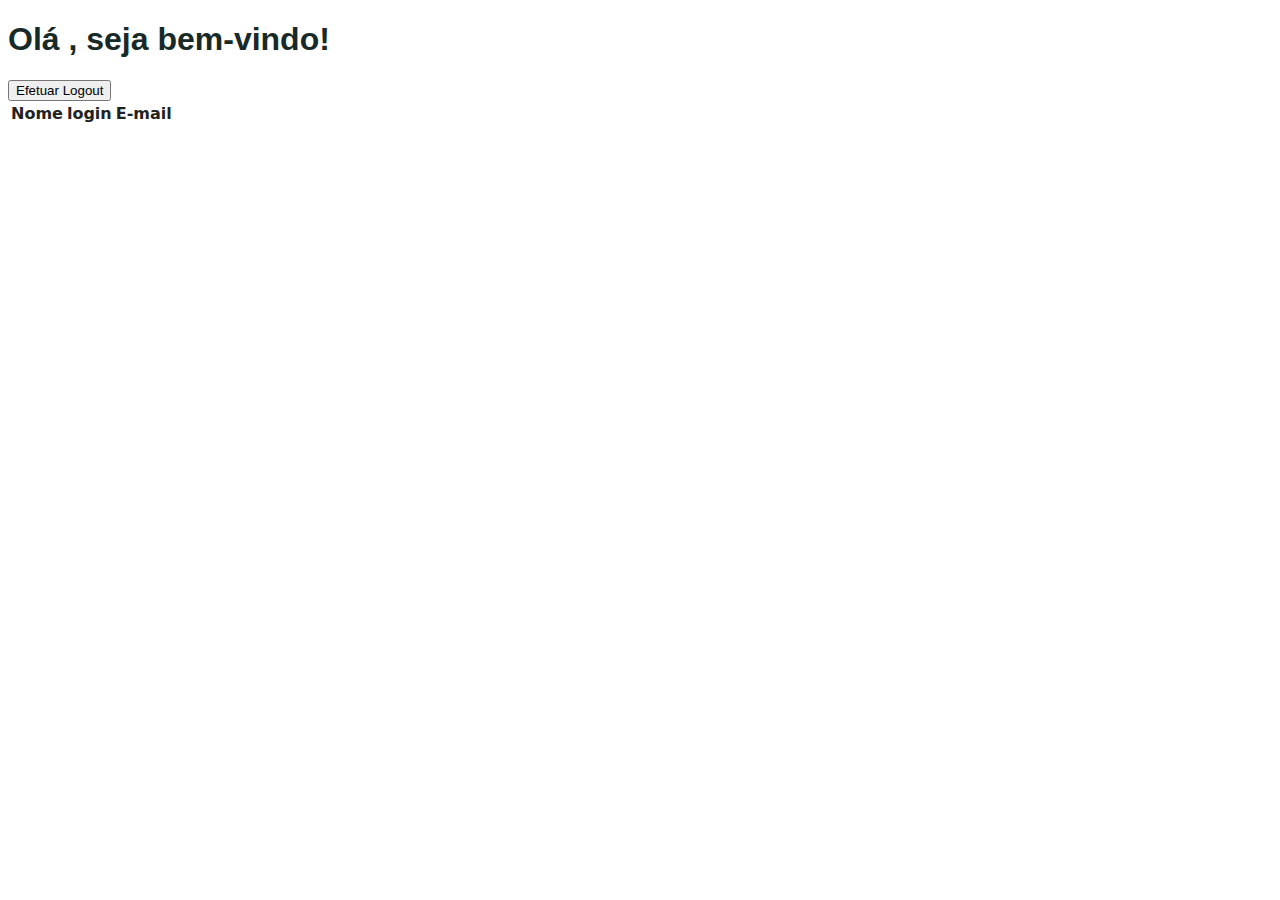
<file: codigo/public/modulos/login/index.html>
<!DOCTYPE html>
<html lang="en">

<head>
    <meta charset="UTF-8">
    <meta name="viewport" content="width=device-width, initial-scale=1.0">
    <title>Desenvolvimento de Interfaces Web | Login de Usuário</title>
    <link rel="stylesheet" href="../../assets/css/style.css">
    <script src="../../assets/js/login.js"></script>
    <script src="https://cdn.jsdelivr.net/npm/bootstrap@5.3.3/dist/js/bootstrap.bundle.min.js" integrity="sha384-YvpcrYf0tY3lHB60NNkmXc5s9fDVZLESaAA55NDzOxhy9GkcIdslK1eN7N6jIeHz" crossorigin="anonymous"></script>
    <script>
        function exibeUsuarios() {
            // Popula a tabela com os registros do banco de dados
            let listaUsuarios = '';
            for (i = 0; i < db_usuarios.length; i++) {
                let usuario = db_usuarios[i];
                listaUsuarios += `<tr><td scope="row">${usuario.nome}</td><td>${usuario.login}</td><td>${usuario.email}</td></tr>`;
            }

            // Substitui as linhas do corpo da tabela
            document.getElementById("table-usuarios").innerHTML = listaUsuarios

        }

        function initPage() {

            // Associa a função de logout ao botão
            document.getElementById('btn_logout').addEventListener('click', logoutUser);

            // Informa o nome do usuário logado
            document.getElementById('nomeUsuario').innerHTML = usuarioCorrente.nome;

            // Carrega usuários e executa a função de exibição
            carregarUsuarios (exibeUsuarios);
        }

        // Associa ao evento de carga da página a função para verificar se o usuário está logado
        window.addEventListener('load', initPage);
    </script>

</head>

<body>
    <h1>Olá <span id="nomeUsuario">, seja bem-vindo!</span></h1>
    <button id="btn_logout">Efetuar Logout</button>

    <div class="container">
        <div class="row">
            <div class="col-sm-12">
                <table id="grid-usuarios" class="table table-striped">
                    <thead>
                        <tr>
                            <th scope="col">Nome</th>
                            <th scope="col">login</th>
                            <th scope="col">E-mail</th>
                        </tr>
                    </thead>
                    <tbody id="table-usuarios">
                        <tr>
                            <td></td>
                            <td></td>
                            <td></td>
                        </tr>
                    </tbody>
                </table>
            </div>
        </div>
    </div>
      
    <script src="https://code.jquery.com/jquery-3.2.1.slim.min.js" integrity="sha384-KJ3o2DKtIkvYIK3UENzmM7KCkRr/rE9/Qpg6aAZGJwFDMVNA/GpGFF93hXpG5KkN" crossorigin="anonymous"></script>
    <script src="https://cdnjs.cloudflare.com/ajax/libs/popper.js/1.12.9/umd/popper.min.js" integrity="sha384-ApNbgh9B+Y1QKtv3Rn7W3mgPxhU9K/ScQsAP7hUibX39j7fakFPskvXusvfa0b4Q" crossorigin="anonymous"></script>
    <script src="https://maxcdn.bootstrapcdn.com/bootstrap/4.0.0/js/bootstrap.min.js" integrity="sha384-JZR6Spejh4U02d8jOt6vLEHfe/JQGiRRSQQxSfFWpi1MquVdAyjUar5+76PVCmYl" crossorigin="anonymous"></script>    
</body>

</html>
</file>
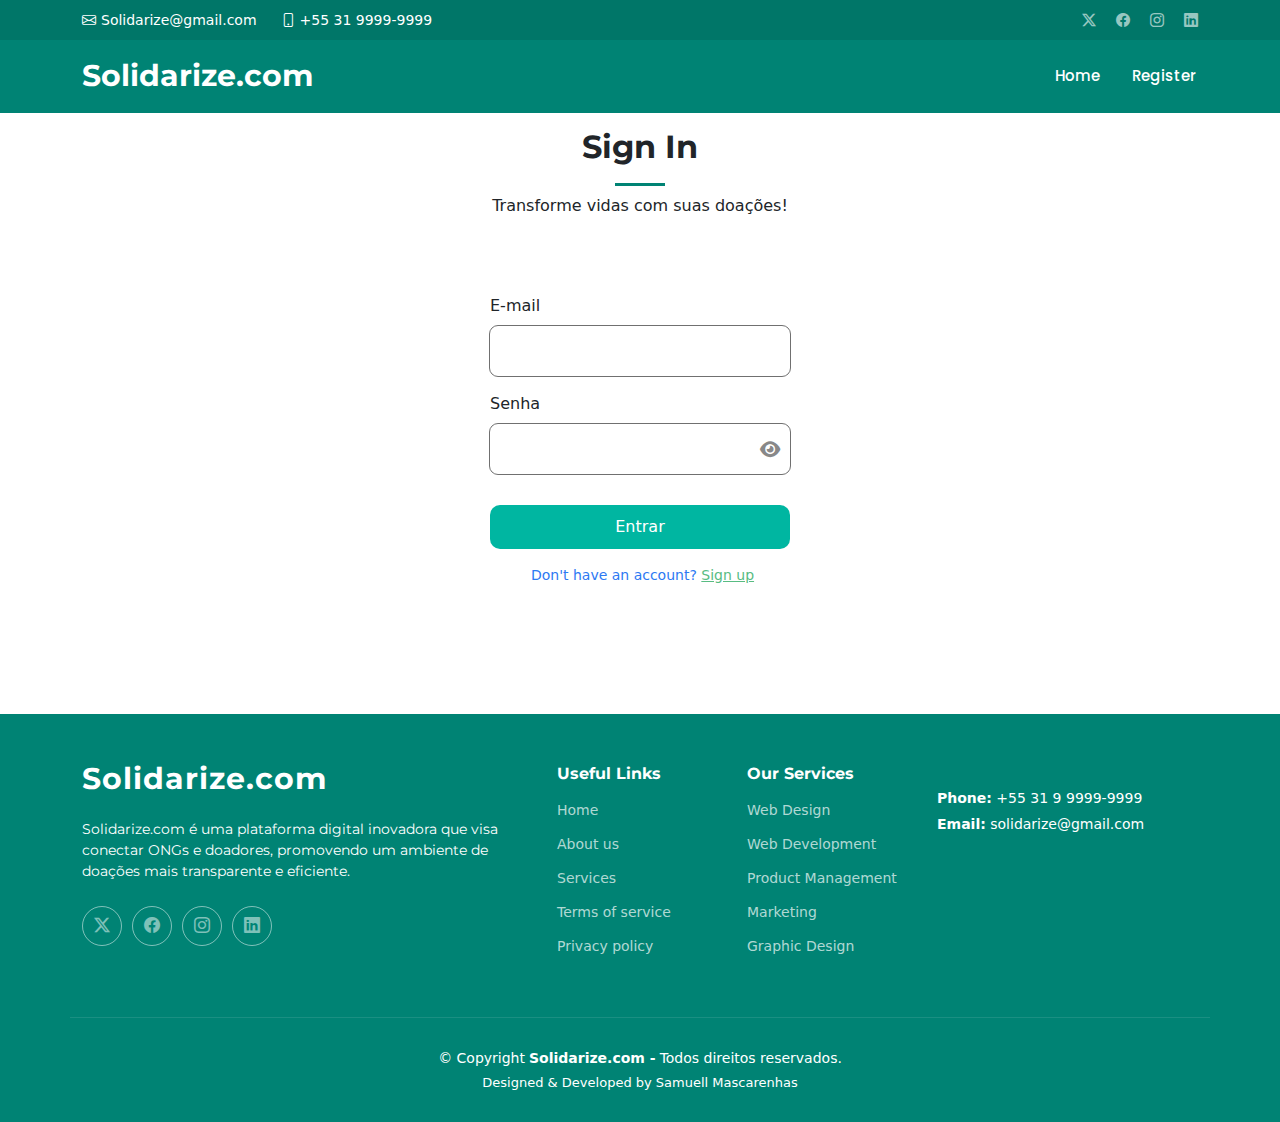
<file: codigo/public/modulos/login/login.html>
<!DOCTYPE html>
<html lang="pt-br">

<head>
  <meta charset="UTF-8">
  <meta name="viewport" content="width=device-width, initial-scale=1.0">
  <title>Solidarize - Login</title>
  <link rel="stylesheet" href="login-register.css">

  <!-- Favicons -->
  <link rel="shortcut icon" href="../../assets/img/favicon.png" type="image/x-icon">

  <!-- Fonts -->
  <link href="https://fonts.googleapis.com" rel="preconnect">
  <link href="https://fonts.gstatic.com" rel="preconnect" crossorigin>
  <link
    href="https://fonts.googleapis.com/css2?family=Roboto:ital,wght@0,100;0,300;0,400;0,500;0,700;0,900;1,100;1,300;1,400;1,500;1,700;1,900&family=Montserrat:ital,wght@0,100;0,200;0,300;0,400;0,500;0,600;0,700;0,800;0,900;1,100;1,200;1,300;1,400;1,500;1,600;1,700;1,800;1,900&family=Poppins:ital,wght@0,100;0,200;0,300;0,400;0,500;0,600;0,700;0,800;0,900;1,100;1,200;1,300;1,400;1,500;1,600;1,700;1,800;1,900&display=swap"
    rel="stylesheet">

  <!-- Vendor CSS Files -->
  <link href="../../assets/vendor/bootstrap/css/bootstrap.min.css" rel="stylesheet">
  <link href="../../assets/vendor/bootstrap-icons/bootstrap-icons.css" rel="stylesheet">
  <link href="../../assets/vendor/aos/aos.css" rel="stylesheet">
  <link href="../../assets/vendor/glightbox/css/glightbox.min.css" rel="stylesheet">
  <link href="../../assets/vendor/swiper/swiper-bundle.min.css" rel="stylesheet">

  <link href="https://cdnjs.cloudflare.com/ajax/libs/font-awesome/6.0.0-beta3/css/all.min.css" rel="stylesheet">

</head>

<body>
  <header id="header" class="header fixed-top">


    <div class="topbar d-flex align-items-center">
      <div class="container d-flex justify-content-center justify-content-md-between">
        <div class="contact-info d-flex align-items-center">
          <i class="bi bi-envelope d-flex align-items-center"><a
              href="mailto:contact@example.com">Solidarize@gmail.com</a></i>
          <i class="bi bi-phone d-flex align-items-center ms-4"><span>+55 31 9999-9999</span></i>
        </div>
        <div class="social-links d-none d-md-flex align-items-center">
          <a href="#" class="twitter"><i class="bi bi-twitter-x"></i></a>
          <a href="#" class="facebook"><i class="bi bi-facebook"></i></a>
          <a href="#" class="instagram"><i class="bi bi-instagram"></i></a>
          <a href="#" class="linkedin"><i class="bi bi-linkedin"></i></a>
        </div>
      </div>
    </div><!-- End Top Bar -->

    <div class="branding d-flex align-items-cente">

      <div class="container position-relative d-flex align-items-center justify-content-between">
        <a href="../../index.html" class="logo d-flex align-items-center">
          <h1 class="sitename">Solidarize.com</h1>
          <span>.</span>
        </a>

        <nav id="navmenu" class="navmenu">
          <ul>
            <li><a href="../../index.html">Home<br></a></li>
            <li><a href="../../modulos/login/register-donor.html">Register</a></li>
          </ul>
          <i class="mobile-nav-toggle d-xl-none bi bi-list"></i>
        </nav>
      </div>
    </div>

  </header>
  <!-- fim header -->


  <main>
    <section class="box-login">


      <form id="loginForm" class="formLogin">
        <div class="section-title">
          <h1>Sign In</h1>
          <p>Transforme vidas com suas doações!</p>
        </div>

        <span class="input-span">
          <label class="label" for="email">E-mail</label>
          <input type="email" id="email" name="email" required>
        </span>

        <span class="input-span">
          <label class="label" for="password">Senha</label>
          <div style="position: relative;">
            <input type="password" id="password" name="password" required>
            <button type="button" id="togglePassword">
              <i id="toggleIcon" class="fa fa-eye"></i>
            </button>
          </div>
        </span>

        <button class="btn-login" type="submit">Entrar</button>
        <span class="span">
          Don't have an account? <a href="register-donor.html">Sign up</a>
        </span>
      </form>


    </section>

  </main>

  <!-- footer -->
  <footer id="footer" class="footer accent-background">

    <div class="container footer-top">
      <div class="row gy-4">
        <div class="col-lg-5 col-md-12 footer-about">
          <a href="../../index.html" class="logo d-flex align-items-center">
            <span class="sitename">Solidarize.com</span>
          </a>
          <p>Solidarize.com é uma plataforma digital inovadora que visa conectar ONGs e doadores, promovendo um ambiente
            de doações mais transparente e eficiente. </p>
          <div class="social-links d-flex mt-4">
            <a href=""><i class="bi bi-twitter-x"></i></a>
            <a href=""><i class="bi bi-facebook"></i></a>
            <a href=""><i class="bi bi-instagram"></i></a>
            <a href=""><i class="bi bi-linkedin"></i></a>
          </div>
        </div>

        <div class="col-lg-2 col-6 footer-links">
          <h4>Useful Links</h4>
          <ul>
            <li><a href="../../index.html">Home</a></li>
            <li><a href="../../index.html">About us</a></li>
            <li><a href="../../index.html">Services</a></li>
            <li><a href="../../index.html">Terms of service</a></li>
            <li><a href="../../index.html">Privacy policy</a></li>
          </ul>
        </div>

        <div class="col-lg-2 col-6 footer-links">
          <h4>Our Services</h4>
          <ul>
            <li><a href="../../index.html">Web Design</a></li>
            <li><a href="../../index.html">Web Development</a></li>
            <li><a href="../../index.html">Product Management</a></li>
            <li><a href="../../index.html">Marketing</a></li>
            <li><a href="../../index.html">Graphic Design</a></li>
          </ul>
        </div>

        <div class="col-lg-3 col-md-12 footer-contact text-center text-md-start">

          <p class="mt-4"><strong>Phone:</strong> <span>+55 31 9 9999-9999</span></p>
          <p><strong>Email:</strong> <span>solidarize@gmail.com</span></p>
        </div>

      </div>
    </div>

    <div class="container copyright text-center mt-4">
      <p>© <span>Copyright</span><strong class="px-1 sitename">Solidarize.com -</strong><span>Todos direitos
          reservados.</span></p>
      <div class="credits">
        Designed & Developed by <a href="https://www.linkedin.com/in/samuellmascarenhas/" target="_blank">Samuell
          Mascarenhas</a>
      </div>
    </div>

  </footer>

  <!-- Preloader -->
  <div id="preloader"></div>

  <!-- Vendor JS Files -->
  <script src="../../assets/vendor/bootstrap/js/bootstrap.bundle.min.js"></script>
  <script src="../../assets/vendor/php-email-form/validate.js"></script>
  <script src="../../assets/vendor/aos/aos.js"></script>
  <script src="../../assets/vendor/glightbox/js/glightbox.min.js"></script>
  <script src="../../assets/vendor/swiper/swiper-bundle.min.js"></script>
  <script src="../../assets/vendor/purecounter/purecounter_vanilla.js"></script>
  <script src="../../assets/vendor/imagesloaded/imagesloaded.pkgd.min.js"></script>
  <script src="../../assets/vendor/isotope-layout/isotope.pkgd.min.js"></script>

  <!-- Main JS File -->
  <script src="../../assets/js/main.js"></script>

  <script src="script.js"></script>
</body>

</html>
</file>
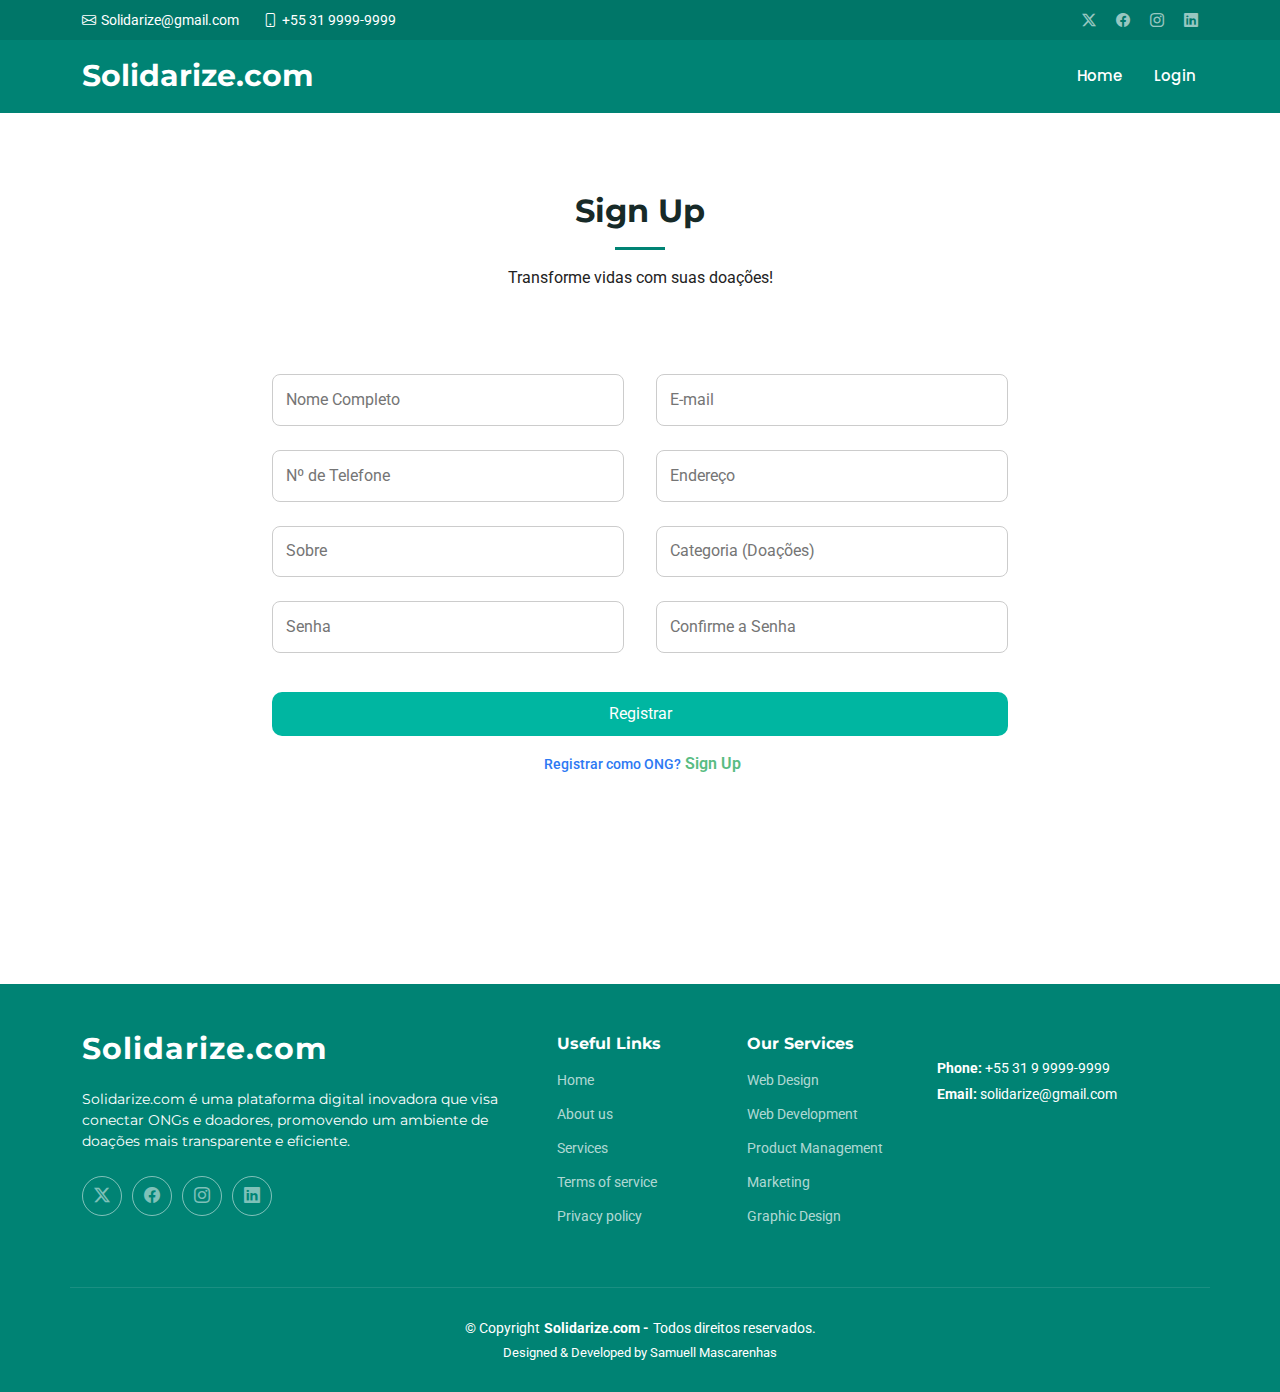
<file: codigo/public/modulos/login/register-donor.html>
<!DOCTYPE html>
<html lang="pt-br">

<head>
  <meta charset="UTF-8">
  <meta name="viewport" content="width=device-width, initial-scale=1.0">
  <title>Solidarize - Register</title>

  <!-- Favicons -->
  <link rel="shortcut icon" href="../../assets/img/favicon.png" type="image/x-icon">

  <!-- Fonts -->
  <link href="https://fonts.googleapis.com" rel="preconnect">
  <link href="https://fonts.gstatic.com" rel="preconnect" crossorigin>
  <link
    href="https://fonts.googleapis.com/css2?family=Roboto:ital,wght@0,100;0,300;0,400;0,500;0,700;0,900;1,100;1,300;1,400;1,500;1,700;1,900&family=Montserrat:ital,wght@0,100;0,200;0,300;0,400;0,500;0,600;0,700;0,800;0,900;1,100;1,200;1,300;1,400;1,500;1,600;1,700;1,800;1,900&family=Poppins:ital,wght@0,100;0,200;0,300;0,400;0,500;0,600;0,700;0,800;0,900;1,100;1,200;1,300;1,400;1,500;1,600;1,700;1,800;1,900&display=swap"
    rel="stylesheet">

  <!-- Vendor CSS Files -->
  <link href="../../assets/vendor/bootstrap/css/bootstrap.min.css" rel="stylesheet">
  <link href="../../assets/vendor/bootstrap-icons/bootstrap-icons.css" rel="stylesheet">
  <link href="../../assets/vendor/aos/aos.css" rel="stylesheet">
  <link href="../../assets/vendor/glightbox/css/glightbox.min.css" rel="stylesheet">
  <link href="../../assets/vendor/swiper/swiper-bundle.min.css" rel="stylesheet">

  <link href="https://cdnjs.cloudflare.com/ajax/libs/font-awesome/6.0.0-beta3/css/all.min.css" rel="stylesheet">


  <link rel="stylesheet" href="login-register.css">
</head>

<body>
  <header id="header" class="header fixed-top">


    <div class="topbar d-flex align-items-center">
      <div class="container d-flex justify-content-center justify-content-md-between">
        <div class="contact-info d-flex align-items-center">
          <i class="bi bi-envelope d-flex align-items-center"><a
              href="mailto:contact@example.com">Solidarize@gmail.com</a></i>
          <i class="bi bi-phone d-flex align-items-center ms-4"><span>+55 31 9999-9999</span></i>
        </div>
        <div class="social-links d-none d-md-flex align-items-center">
          <a href="#" class="twitter"><i class="bi bi-twitter-x"></i></a>
          <a href="#" class="facebook"><i class="bi bi-facebook"></i></a>
          <a href="#" class="instagram"><i class="bi bi-instagram"></i></a>
          <a href="#" class="linkedin"><i class="bi bi-linkedin"></i></a>
        </div>
      </div>
    </div><!-- End Top Bar -->

    <div class="branding d-flex align-items-cente">

      <div class="container position-relative d-flex align-items-center justify-content-between">
        <a href="../../index.html" class="logo d-flex align-items-center">
          <h1 class="sitename">Solidarize.com</h1>
          <span>.</span>
        </a>

        <nav id="navmenu" class="navmenu">
          <ul>
            <li><a href="../../index.html">Home<br></a></li>
            <li><a href="../../modulos/login/login.html">Login</a></li>
          </ul>
          <i class="mobile-nav-toggle d-xl-none bi bi-list"></i>
        </nav>
      </div>
    </div>

  </header>
  <!-- fim header -->

  <main>

    <section class="box-register">
      <form id="donorForm" class="formRegister">
        <div class="section-title">
          <h1>Sign Up</h1>
          <p>Transforme vidas com suas doações!</p>
        </div>

        <span class="input-span-register">

          <input type="text" id="name" name="name" placeholder="Nome Completo" required>


          <input type="email" id="email" name="email" placeholder="E-mail" required>
        </span>

        <span class="input-span-register">

          <input type="text" id="phone" name="phone" placeholder="Nº de Telefone" required>


          <input type="text" id="address" name="address" placeholder="Endereço" required>
        </span>

        <span class="input-span-register">

          <input type="text" id="interests" name="interests" placeholder="Sobre" required>


          <input type="text" id="category" name="category" placeholder="Categoria (Doações)" required>
        </span>

        <span class="input-span-register">

          <input type="password" id="password" name="password" placeholder="Senha" required>


          <input type="password" id="confirmPassword" name="confirmPassword" placeholder="Confirme a Senha" required>
        </span>

        <button class="btn-login" type="submit">Registrar</button>
      </form>



      <p>
        <span class="span">Registrar como ONG?</span><a href="register-ong.html"> Sign Up</a>
      </p>
    </section>

  </main>

  <!-- footer -->
  <footer id="footer" class="footer accent-background">

    <div class="container footer-top">
      <div class="row gy-4">
        <div class="col-lg-5 col-md-12 footer-about">
          <a href="../../index.html" class="logo d-flex align-items-center">
            <span class="sitename">Solidarize.com</span>
          </a>
          <p>Solidarize.com é uma plataforma digital inovadora que visa conectar ONGs e doadores, promovendo um ambiente
            de doações mais transparente e eficiente. </p>
          <div class="social-links d-flex mt-4">
            <a href=""><i class="bi bi-twitter-x"></i></a>
            <a href=""><i class="bi bi-facebook"></i></a>
            <a href=""><i class="bi bi-instagram"></i></a>
            <a href=""><i class="bi bi-linkedin"></i></a>
          </div>
        </div>

        <div class="col-lg-2 col-6 footer-links">
          <h4>Useful Links</h4>
          <ul>
            <li><a href="../../index.html">Home</a></li>
            <li><a href="../../index.html">About us</a></li>
            <li><a href="../../index.html">Services</a></li>
            <li><a href="../../index.html">Terms of service</a></li>
            <li><a href="../../index.html">Privacy policy</a></li>
          </ul>
        </div>

        <div class="col-lg-2 col-6 footer-links">
          <h4>Our Services</h4>
          <ul>
            <li><a href="../../index.html">Web Design</a></li>
            <li><a href="../../index.html">Web Development</a></li>
            <li><a href="../../index.html">Product Management</a></li>
            <li><a href="../../index.html">Marketing</a></li>
            <li><a href="../../index.html">Graphic Design</a></li>
          </ul>
        </div>

        <div class="col-lg-3 col-md-12 footer-contact text-center text-md-start">

          <p class="mt-4"><strong>Phone:</strong> <span>+55 31 9 9999-9999</span></p>
          <p><strong>Email:</strong> <span>solidarize@gmail.com</span></p>
        </div>

      </div>
    </div>

    <div class="container copyright text-center mt-4">
      <p>© <span>Copyright</span><strong class="px-1 sitename">Solidarize.com -</strong><span>Todos direitos
          reservados.</span></p>
      <div class="credits">
        Designed & Developed by <a href="https://www.linkedin.com/in/samuellmascarenhas/" target="_blank">Samuell
          Mascarenhas</a>
      </div>
    </div>

  </footer>

  <!-- Preloader -->
  <div id="preloader"></div>

  <!-- Vendor JS Files -->
  <script src="../../assets/vendor/bootstrap/js/bootstrap.bundle.min.js"></script>
  <script src="../../assets/vendor/php-email-form/validate.js"></script>
  <script src="../../assets/vendor/aos/aos.js"></script>
  <script src="../../assets/vendor/glightbox/js/glightbox.min.js"></script>
  <script src="../../assets/vendor/swiper/swiper-bundle.min.js"></script>
  <script src="../../assets/vendor/purecounter/purecounter_vanilla.js"></script>
  <script src="../../assets/vendor/imagesloaded/imagesloaded.pkgd.min.js"></script>
  <script src="../../assets/vendor/isotope-layout/isotope.pkgd.min.js"></script>

  <!-- Main JS File -->
  <script src="../../assets/js/main.js"></script>


  <script src="donor-script.js"></script>
</body>

</html>
</file>
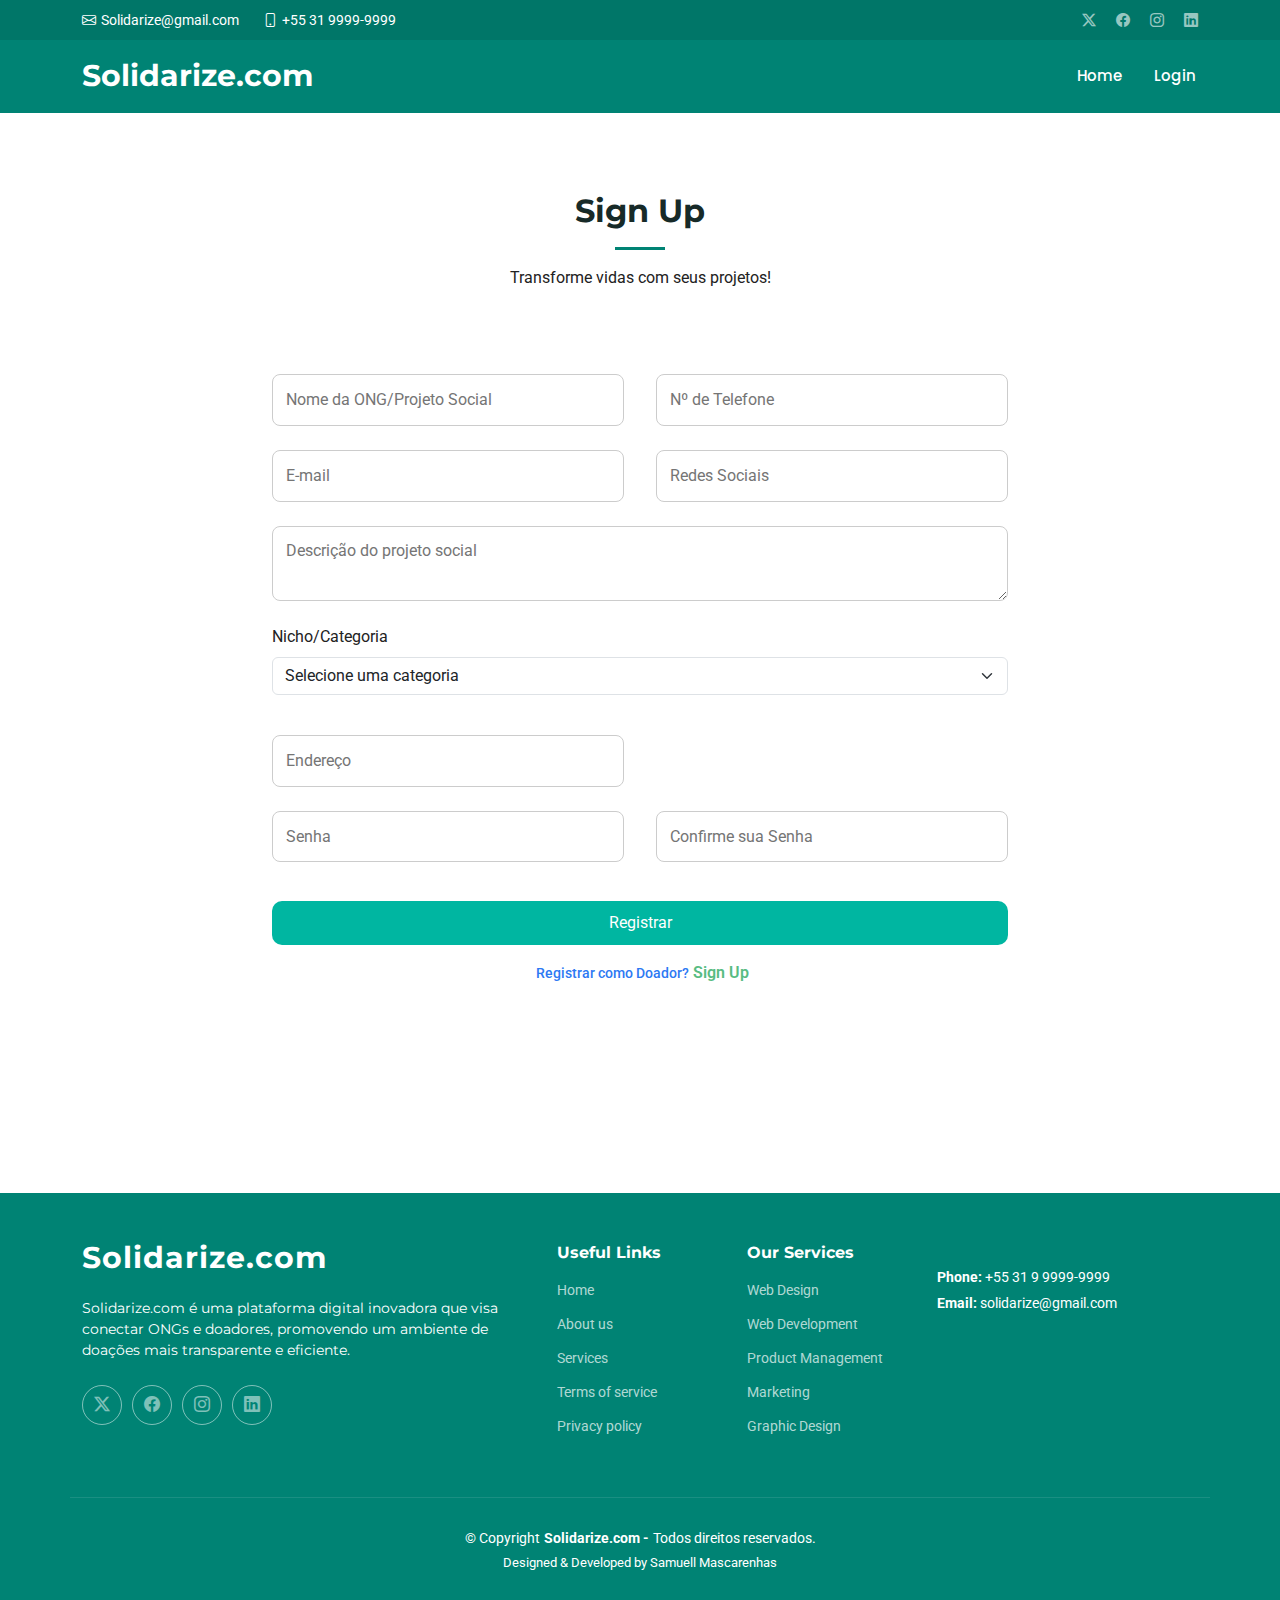
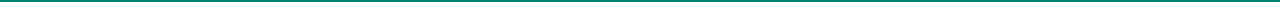
<file: codigo/public/modulos/login/register-ong.html>
<!DOCTYPE html>
<html lang="pt-br">

<head>
  <meta charset="UTF-8">
  <meta name="viewport" content="width=device-width, initial-scale=1.0">
  <title>Solidarize - Register</title>

  <!-- Favicons -->
  <link rel="shortcut icon" href="../../assets/img/favicon.png" type="image/x-icon">

  <!-- Fonts -->
  <link href="https://fonts.googleapis.com" rel="preconnect">
  <link href="https://fonts.gstatic.com" rel="preconnect" crossorigin>
  <link
    href="https://fonts.googleapis.com/css2?family=Roboto:ital,wght@0,100;0,300;0,400;0,500;0,700;0,900;1,100;1,300;1,400;1,500;1,700;1,900&family=Montserrat:ital,wght@0,100;0,200;0,300;0,400;0,500;0,600;0,700;0,800;0,900;1,100;1,200;1,300;1,400;1,500;1,600;1,700;1,800;1,900&family=Poppins:ital,wght@0,100;0,200;0,300;0,400;0,500;0,600;0,700;0,800;0,900;1,100;1,200;1,300;1,400;1,500;1,600;1,700;1,800;1,900&display=swap"
    rel="stylesheet">

  <!-- Vendor CSS Files -->
  <link href="../../assets/vendor/bootstrap/css/bootstrap.min.css" rel="stylesheet">
  <link href="../../assets/vendor/bootstrap-icons/bootstrap-icons.css" rel="stylesheet">
  <link href="../../assets/vendor/aos/aos.css" rel="stylesheet">
  <link href="../../assets/vendor/glightbox/css/glightbox.min.css" rel="stylesheet">
  <link href="../../assets/vendor/swiper/swiper-bundle.min.css" rel="stylesheet">

  <link href="https://cdnjs.cloudflare.com/ajax/libs/font-awesome/6.0.0-beta3/css/all.min.css" rel="stylesheet">


  <link rel="stylesheet" href="login-register.css">
</head>

<body>
  <header id="header" class="header fixed-top">


    <div class="topbar d-flex align-items-center">
      <div class="container d-flex justify-content-center justify-content-md-between">
        <div class="contact-info d-flex align-items-center">
          <i class="bi bi-envelope d-flex align-items-center"><a
              href="mailto:contact@example.com">Solidarize@gmail.com</a></i>
          <i class="bi bi-phone d-flex align-items-center ms-4"><span>+55 31 9999-9999</span></i>
        </div>
        <div class="social-links d-none d-md-flex align-items-center">
          <a href="#" class="twitter"><i class="bi bi-twitter-x"></i></a>
          <a href="#" class="facebook"><i class="bi bi-facebook"></i></a>
          <a href="#" class="instagram"><i class="bi bi-instagram"></i></a>
          <a href="#" class="linkedin"><i class="bi bi-linkedin"></i></a>
        </div>
      </div>
    </div><!-- End Top Bar -->

    <div class="branding d-flex align-items-cente">

      <div class="container position-relative d-flex align-items-center justify-content-between">
        <a href="../../index.html" class="logo d-flex align-items-center">
          <h1 class="sitename">Solidarize.com</h1>
          <span>.</span>
        </a>

        <nav id="navmenu" class="navmenu">
          <ul>
            <li><a href="../../index.html">Home<br></a></li>
            <li><a href="../../modulos/login/login.html">Login</a></li>
          </ul>
          <i class="mobile-nav-toggle d-xl-none bi bi-list"></i>
        </nav>
      </div>
    </div>

  </header>
  <!-- fim header -->

  <main>
    <section class="box-register">
      <form id="ongForm" class="formRegister">
        <div class="section-title">
          <h1>Sign Up</h1>
          <p>Transforme vidas com seus projetos!</p>
        </div>


        <span class="input-span-register">
          <input type="text" id="orgName" name="orgName" placeholder="Nome da ONG/Projeto Social" required>

          <input type="text" id="phone" name="phone" placeholder="Nº de Telefone" required>
        </span>

        <span class="input-span-register">
          <input type="email" id="email" name="email" placeholder="E-mail" required>

          <input type="text" id="socialMedia" name="socialMedia" placeholder="Redes Sociais" required>

        </span>

        <textarea class="label-textarea" id="description" name="description" placeholder="Descrição do projeto social"
          required></textarea>

      
           <!-- Nicho/Categoria -->
           <div class="mb-3">
            <label for="orgCategory" class="form-label">Nicho/Categoria</label>
            <select id="orgCategory" i class="form-select" required>
                <option value="" disabled selected>Selecione uma categoria</option>
                <option value="Educação">Educação</option>
                <option value="Saúde">Saúde</option>
                <option value="Meio Ambiente">Meio Ambiente</option>
                <option value="Direitos Humanos">Direitos Humanos</option>
                <option value="Animais">Animais</option>
                <option value="Outros">Outros</option>
            </select>
        </div>
        
         
      
        <span class="input-span-register"><input type="text" id="address" name="address" placeholder="Endereço" required></span>
        

        <span class="input-span-register">
          <input type="password" id="password" name="password" placeholder="Senha" required>

          <input type="password" id="confirmPassword" name="confirmPassword" placeholder="Confirme sua Senha" required>
        </span>

        <button class="btn-login" type="submit">Registrar</button>
      </form>

      <p>
        <span class="span">Registrar como Doador?</span> <a href="register-donor.html">Sign Up</a>
      </p>
    </section>
  </main>
  <!-- footer -->
  <footer id="footer" class="footer accent-background">

    <div class="container footer-top">
      <div class="row gy-4">
        <div class="col-lg-5 col-md-12 footer-about">
          <a href="../../index.html" class="logo d-flex align-items-center">
            <span class="sitename">Solidarize.com</span>
          </a>
          <p>Solidarize.com é uma plataforma digital inovadora que visa conectar ONGs e doadores, promovendo um ambiente
            de doações mais transparente e eficiente. </p>
          <div class="social-links d-flex mt-4">
            <a href=""><i class="bi bi-twitter-x"></i></a>
            <a href=""><i class="bi bi-facebook"></i></a>
            <a href=""><i class="bi bi-instagram"></i></a>
            <a href=""><i class="bi bi-linkedin"></i></a>
          </div>
        </div>

        <div class="col-lg-2 col-6 footer-links">
          <h4>Useful Links</h4>
          <ul>
            <li><a href="../../index.html">Home</a></li>
            <li><a href="../../index.html">About us</a></li>
            <li><a href="../../index.html">Services</a></li>
            <li><a href="../../index.html">Terms of service</a></li>
            <li><a href="../../index.html">Privacy policy</a></li>
          </ul>
        </div>

        <div class="col-lg-2 col-6 footer-links">
          <h4>Our Services</h4>
          <ul>
            <li><a href="../../index.html">Web Design</a></li>
            <li><a href="../../index.html">Web Development</a></li>
            <li><a href="../../index.html">Product Management</a></li>
            <li><a href="../../index.html">Marketing</a></li>
            <li><a href="../../index.html">Graphic Design</a></li>
          </ul>
        </div>

        <div class="col-lg-3 col-md-12 footer-contact text-center text-md-start">

          <p class="mt-4"><strong>Phone:</strong> <span>+55 31 9 9999-9999</span></p>
          <p><strong>Email:</strong> <span>solidarize@gmail.com</span></p>
        </div>

      </div>
    </div>

    <div class="container copyright text-center mt-4">
      <p>© <span>Copyright</span><strong class="px-1 sitename">Solidarize.com -</strong><span>Todos direitos
          reservados.</span></p>
      <div class="credits">
        Designed & Developed by <a href="https://www.linkedin.com/in/samuellmascarenhas/" target="_blank">Samuell
          Mascarenhas</a>
      </div>
    </div>

  </footer>

  <!-- Preloader -->
  <div id="preloader"></div>

  <!-- Vendor JS Files -->
  <script src="../../assets/vendor/bootstrap/js/bootstrap.bundle.min.js"></script>
  <script src="../../assets/vendor/php-email-form/validate.js"></script>
  <script src="../../assets/vendor/aos/aos.js"></script>
  <script src="../../assets/vendor/glightbox/js/glightbox.min.js"></script>
  <script src="../../assets/vendor/swiper/swiper-bundle.min.js"></script>
  <script src="../../assets/vendor/purecounter/purecounter_vanilla.js"></script>
  <script src="../../assets/vendor/imagesloaded/imagesloaded.pkgd.min.js"></script>
  <script src="../../assets/vendor/isotope-layout/isotope.pkgd.min.js"></script>

  <!-- Main JS File -->
  <script src="../../assets/js/main.js"></script>

  <script src="ong-script.js"></script>
</body>

</html>
</file>
<file: codigo/public/assets/css/style.css>
/* Fonts */
:root {
  --default-font: "Roboto", system-ui, -apple-system, "Segoe UI", Roboto, "Helvetica Neue", Arial, "Noto Sans", "Liberation Sans", sans-serif, "Apple Color Emoji", "Segoe UI Emoji", "Segoe UI Symbol", "Noto Color Emoji";
  --heading-font: "Montserrat", sans-serif;
  --nav-font: "Poppins", sans-serif;
}

/* Cores Globais */
:root {
  --background-color: #ffffff;
  /* Cor de fundo para todo o site, incluindo seções individuais */
  --default-color: #222222;
  /* Cor padrão usada para a maioria do conteúdo de texto em todo o site */
  --heading-color: #172a28;
  /* Cor para títulos, subtítulos e títulos em todo o site */
  --accent-color: #008374;
  /* Cor de destaque que representa sua marca no site. É usada para botões, links e outros elementos que precisam se destacar */
  --surface-color: #ffffff;
  /* A cor de superfície é usada como fundo de elementos com borda dentro das seções, como cartões, caixas de ícones ou outros elementos que requerem uma separação visual do fundo global. */
  --contrast-color: #ffffff;
  /* Cor de contraste para o texto, garantindo legibilidade em relação a fundos de cores de destaque, título ou padrão. */
}

/* Cores do Menu de Navegação - As seguintes variáveis de cor são usadas especificamente para o menu de navegação. Elas são separadas das cores globais para permitir mais opções de personalização */
:root {
  --nav-color: #ffffff;
  /* A cor padrão dos links do menu de navegação principal */
  --nav-hover-color: #008374;
  /* Aplicada aos links do menu de navegação principal quando estão sobrevoados ou ativos */
  --nav-mobile-background-color: #ffffff;
  /* Usada como a cor de fundo para o menu de navegação móvel */
  --nav-dropdown-background-color: #ffffff;
  /* Usada como a cor de fundo para itens do dropdown que aparecem ao passar o mouse sobre os itens de navegação principais */
  --nav-dropdown-color: #01433c;
  /* Usada para links de navegação dos itens do dropdown no menu de navegação. */
  --nav-dropdown-hover-color: #008374;
  /* Semelhante à --nav-hover-color, essa cor é aplicada aos links de navegação do dropdown quando estão sobrevoados. */
}

/* Predefinições de Cores - Essas classes sobrescrevem as cores globais quando aplicadas a qualquer seção ou elemento, proporcionando a reutilização do mesmo esquema de cores. */


.light-background {
  --background-color: #f2f9f9;
  --surface-color: #ffffff;
}

.dark-background {
  --background-color: #060606;
  --default-color: #ffffff;
  --heading-color: #ffffff;
  --surface-color: #252525;
  --contrast-color: #ffffff;
}

.accent-background {
  --background-color: #008374;
  --default-color: #ffffff;
  --heading-color: #ffffff;
  --accent-color: #ffffff;
  --surface-color: #00b6a1;
  --contrast-color: #ffffff;
}

/* Smooth scroll */
:root {
  scroll-behavior: smooth;
}

/*--------------------------------------------------------------
  # Estilização Geral e Classes Compartilhadas
  --------------------------------------------------------------*/

body {
  color: var(--default-color);
  background-color: var(--background-color);
  font-family: var(--default-font);
}

a {
  color: var(--accent-color);
  text-decoration: none;
  transition: 0.3s;
}

a:hover {
  color: color-mix(in srgb, var(--accent-color), transparent 25%);
  text-decoration: none;
}

h1,
h2,
h3,
h4,
h5,
h6 {
  color: var(--heading-color);
  font-family: var(--heading-font);
}

/* Botão de Play Pulsante
  ------------------------------*/

.pulsating-play-btn {
  width: 94px;
  height: 94px;
  background: radial-gradient(var(--accent-color) 50%, color-mix(in srgb, var(--accent-color), transparent 75%) 52%);
  border-radius: 50%;
  display: block;
  position: relative;
  overflow: hidden;
}

.pulsating-play-btn:before {
  content: "";
  position: absolute;
  width: 120px;
  height: 120px;
  animation-delay: 0s;
  animation: pulsate-play-btn 2s;
  animation-direction: forwards;
  animation-iteration-count: infinite;
  animation-timing-function: steps;
  opacity: 1;
  border-radius: 50%;
  border: 5px solid color-mix(in srgb, var(--accent-color), transparent 30%);
  top: -15%;
  left: -15%;
  background: rgba(198, 16, 0, 0);
}

.pulsating-play-btn:after {
  content: "";
  position: absolute;
  left: 50%;
  top: 50%;
  transform: translateX(-40%) translateY(-50%);
  width: 0;
  height: 0;
  border-top: 10px solid transparent;
  border-bottom: 10px solid transparent;
  border-left: 15px solid #fff;
  z-index: 100;
  transition: all 400ms cubic-bezier(0.55, 0.055, 0.675, 0.19);
}

.pulsating-play-btn:hover:before {
  content: "";
  position: absolute;
  left: 50%;
  top: 50%;
  transform: translateX(-40%) translateY(-50%);
  width: 0;
  height: 0;
  border: none;
  border-top: 10px solid transparent;
  border-bottom: 10px solid transparent;
  border-left: 15px solid #fff;
  z-index: 200;
  animation: none;
  border-radius: 0;
}

.pulsating-play-btn:hover:after {
  border-left: 15px solid var(--accent-color);
  transform: scale(20);
}

@keyframes pulsate-play-btn {
  0% {
    transform: scale(0.6, 0.6);
    opacity: 1;
  }

  100% {
    transform: scale(1, 1);
    opacity: 0;
  }
}

/* Mensagens do Formulário de Email PHP
  ------------------------------*/

.php-email-form .error-message {
  display: none;
  background: #df1529;
  color: #ffffff;
  text-align: left;
  padding: 15px;
  margin-bottom: 24px;
  font-weight: 600;
}

.php-email-form .sent-message {
  display: none;
  color: #ffffff;
  background: #059652;
  text-align: center;
  padding: 15px;
  margin-bottom: 24px;
  font-weight: 600;
}

.php-email-form .loading {
  display: none;
  background: var(--surface-color);
  text-align: center;
  padding: 15px;
  margin-bottom: 24px;
}

.php-email-form .loading:before {
  content: "";
  display: inline-block;
  border-radius: 50%;
  width: 24px;
  height: 24px;
  margin: 0 10px -6px 0;
  border: 3px solid var(--accent-color);
  border-top-color: var(--surface-color);
  animation: php-email-form-loading 1s linear infinite;
}

@keyframes php-email-form-loading {
  0% {
    transform: rotate(0deg);
  }

  100% {
    transform: rotate(360deg);
  }
}

/*--------------------------------------------------------------
  # Global Header
  --------------------------------------------------------------*/
.header {
  --background-color: #008374;
  --heading-color: #ffffff;
  color: var(--default-color);
  transition: all 0.5s;
  z-index: 997;
  background-color: var(--background-color);
}

.header .topbar {
  background-color: color-mix(in srgb, var(--accent-color) 90%, black 10%);
  height: 40px;
  padding: 0;
  font-size: 14px;
  transition: all 0.5s;
}

.header .topbar .contact-info i {
  font-style: normal;
  color: var(--contrast-color);
}

.header .topbar .contact-info i a,
.header .topbar .contact-info i span {
  padding-left: 5px;
  color: var(--contrast-color);
}

@media (max-width: 575px) {

  .header .topbar .contact-info i a,
  .header .topbar .contact-info i span {
    font-size: 13px;
  }
}

.header .topbar .contact-info i a {
  line-height: 0;
  transition: 0.3s;
}

.header .topbar .contact-info i a:hover {
  color: var(--contrast-color);
  text-decoration: underline;
}

.header .topbar .social-links a {
  color: color-mix(in srgb, var(--contrast-color), transparent 40%);
  line-height: 0;
  transition: 0.3s;
  margin-left: 20px;
}

.header .topbar .social-links a:hover {
  color: var(--contrast-color);
}

.header .branding {
  min-height: 60px;
  padding: 10px 0;
}

.header .logo {
  line-height: 1;
}

.header .logo img {
  max-height: 36px;
  margin-right: 8px;
}

.header .logo h1 {
  font-size: 30px;
  margin: 0;
  font-weight: 700;
  color: var(--heading-color);
}

.header .logo span {
  font-size: 32px;
  margin-left: 2px;
  color: var(--nav-hover-color);
}

.scrolled .header {
  box-shadow: 0px 0 18px rgba(0, 0, 0, 0.1);
}

/*--------------------------------------------------------------
  # Navigation Menu
  --------------------------------------------------------------*/
/* Desktop Navigation */
@media (min-width: 1200px) {
  .navmenu {
    padding: 0;
  }

  .navmenu ul {
    margin: 0;
    padding: 0;
    display: flex;
    list-style: none;
    align-items: center;
  }

  .navmenu li {
    position: relative;
  }

  .navmenu>ul>li {
    white-space: nowrap;
    padding: 15px 14px;
  }

  .navmenu>ul>li:last-child {
    padding-right: 0;
  }

  .navmenu a,
  .navmenu a:focus {
    color: var(--nav-color);
    font-size: 15px;
    padding: 0 2px;
    font-family: var(--nav-font);
    font-weight: 500;
    display: flex;
    align-items: center;
    justify-content: space-between;
    white-space: nowrap;
    transition: 0.3s;
    position: relative;
  }

  .navmenu a i,
  .navmenu a:focus i {
    font-size: 12px;
    line-height: 0;
    margin-left: 5px;
    transition: 0.3s;
  }

  .navmenu>ul>li>a:before {
    content: "";
    position: absolute;
    height: 2px;
    bottom: -6px;
    left: 0;
    background-color: var(--nav-hover-color);
    visibility: hidden;
    width: 0px;
    transition: all 0.3s ease-in-out 0s;
  }

  .navmenu a:hover:before,
  .navmenu li:hover>a:before,
  .navmenu .active:before {
    visibility: visible;
    width: 100%;
  }

  .navmenu li:hover>a,
  .navmenu .active,
  .navmenu .active:focus {
    color: #01433c;
  }

  .navmenu .dropdown ul {
    margin: 0;
    padding: 10px 0;
    background: var(--nav-dropdown-background-color);
    display: block;
    position: absolute;
    visibility: hidden;
    left: 14px;
    top: 130%;
    opacity: 0;
    transition: 0.3s;
    border-radius: 4px;
    z-index: 99;
    box-shadow: 0px 0px 30px rgba(0, 0, 0, 0.1);
  }

  .navmenu .dropdown ul li {
    min-width: 200px;
  }

  .navmenu .dropdown ul a {
    padding: 10px 20px;
    font-size: 15px;
    text-transform: none;
    color: var(--nav-dropdown-color);
  }

  .navmenu .dropdown ul a i {
    font-size: 12px;
  }

  .navmenu .dropdown ul a:hover,
  .navmenu .dropdown ul .active:hover,
  .navmenu .dropdown ul li:hover>a {
    color: var(--nav-dropdown-hover-color);
  }

  .navmenu .dropdown:hover>ul {
    opacity: 1;
    top: 100%;
    visibility: visible;
  }

  .navmenu .dropdown .dropdown ul {
    top: 0;
    left: -90%;
    visibility: hidden;
  }

  .navmenu .dropdown .dropdown:hover>ul {
    opacity: 1;
    top: 0;
    left: -100%;
    visibility: visible;
  }
}

/* Mobile Navigation */
@media (max-width: 1199px) {
  .mobile-nav-toggle {
    color: var(--nav-color);
    font-size: 28px;
    line-height: 0;
    margin-right: 10px;
    cursor: pointer;
    transition: color 0.3s;
  }

  .navmenu {
    padding: 0;
    z-index: 9997;
  }

  .navmenu ul {
    display: none;
    list-style: none;
    position: absolute;
    inset: 60px 20px 20px 20px;
    padding: 10px 0;
    margin: 0;
    border-radius: 6px;
    background-color: var(--nav-mobile-background-color);
    border: 1px solid color-mix(in srgb, var(--default-color), transparent 90%);
    box-shadow: none;
    overflow-y: auto;
    transition: 0.3s;
    z-index: 9998;
  }

  .navmenu a,
  .navmenu a:focus {
    color: var(--nav-dropdown-color);
    padding: 10px 20px;
    font-family: var(--nav-font);
    font-size: 17px;
    font-weight: 500;
    display: flex;
    align-items: center;
    justify-content: space-between;
    white-space: nowrap;
    transition: 0.3s;
  }

  .navmenu a i,
  .navmenu a:focus i {
    font-size: 12px;
    line-height: 0;
    margin-left: 5px;
    width: 30px;
    height: 30px;
    display: flex;
    align-items: center;
    justify-content: center;
    border-radius: 50%;
    transition: 0.3s;
    background-color: color-mix(in srgb, var(--accent-color), transparent 90%);
  }

  .navmenu a i:hover,
  .navmenu a:focus i:hover {
    background-color: var(--accent-color);
    color: var(--contrast-color);
  }

  .navmenu a:hover,
  .navmenu .active,
  .navmenu .active:focus {
    color: var(--nav-dropdown-hover-color);
  }

  .navmenu .active i,
  .navmenu .active:focus i {
    background-color: var(--accent-color);
    color: var(--contrast-color);
    transform: rotate(180deg);
  }

  .navmenu .dropdown ul {
    position: static;
    display: none;
    z-index: 99;
    padding: 10px 0;
    margin: 10px 20px;
    background-color: var(--nav-dropdown-background-color);
    transition: all 0.5s ease-in-out;
  }

  .navmenu .dropdown ul ul {
    background-color: rgba(33, 37, 41, 0.1);
  }

  .navmenu .dropdown>.dropdown-active {
    display: block;
    background-color: rgba(33, 37, 41, 0.03);
  }

  .mobile-nav-active {
    overflow: hidden;
  }

  .mobile-nav-active .mobile-nav-toggle {
    color: #fff;
    position: absolute;
    font-size: 32px;
    top: 15px;
    right: 15px;
    margin-right: 0;
    z-index: 9999;
  }

  .mobile-nav-active .navmenu {
    position: fixed;
    overflow: hidden;
    inset: 0;
    background: rgba(33, 37, 41, 0.8);
    transition: 0.3s;
  }

  .mobile-nav-active .navmenu>ul {
    display: block;
  }
}

/*--------------------------------------------------------------
  # Global Footer
  --------------------------------------------------------------*/
.footer {
  color: var(--default-color);
  background-color: var(--background-color);
  font-size: 14px;
  position: relative;
}

.footer .footer-top {
  padding-top: 50px;
}

.footer .footer-about .logo {
  line-height: 1;
  margin-bottom: 25px;
}

.footer .footer-about .logo img {
  max-height: 40px;
  margin-right: 6px;
}

.footer .footer-about .logo span {
  color: var(--heading-color);
  font-size: 30px;
  font-weight: 700;
  letter-spacing: 1px;
  font-family: var(--heading-font);
}

.footer .footer-about p {
  font-size: 14px;
  font-family: var(--heading-font);
}

.footer .social-links a {
  display: flex;
  align-items: center;
  justify-content: center;
  width: 40px;
  height: 40px;
  border-radius: 50%;
  border: 1px solid color-mix(in srgb, var(--default-color), transparent 50%);
  font-size: 16px;
  color: color-mix(in srgb, var(--default-color), transparent 50%);
  margin-right: 10px;
  transition: 0.3s;
}

.footer .social-links a:hover {
  color: var(--default-color);
  border-color: var(--default-color);
}

.footer h4 {
  font-size: 16px;
  font-weight: bold;
  position: relative;
  padding-bottom: 12px;
}

.footer .footer-links {
  margin-bottom: 30px;
}

.footer .footer-links ul {
  list-style: none;
  padding: 0;
  margin: 0;
}

.footer .footer-links ul i {
  padding-right: 2px;
  font-size: 12px;
  line-height: 0;
}

.footer .footer-links ul li {
  padding: 10px 0;
  display: flex;
  align-items: center;
}

.footer .footer-links ul li:first-child {
  padding-top: 0;
}

.footer .footer-links ul a {
  color: color-mix(in srgb, var(--default-color), transparent 30%);
  display: inline-block;
  line-height: 1;
}

.footer .footer-links ul a:hover {
  color: var(--default-color);
}

.footer .footer-contact p {
  margin-bottom: 5px;
}

.footer .copyright {
  padding-top: 30px;
  padding-bottom: 30px;
  border-top: 1px solid color-mix(in srgb, var(--default-color), transparent 90%);
}

.footer .copyright p {
  margin-bottom: 0;
}

.footer .credits {
  margin-top: 4px;
  font-size: 13px;
}

/*--------------------------------------------------------------
  # Preloader
  --------------------------------------------------------------*/
#preloader {
  position: fixed;
  inset: 0;
  z-index: 999999;
  overflow: hidden;
  background: var(--background-color);
  transition: all 0.6s ease-out;
}

#preloader:before {
  content: "";
  position: fixed;
  top: calc(50% - 30px);
  left: calc(50% - 30px);
  border: 6px solid #ffffff;
  border-color: var(--accent-color) transparent var(--accent-color) transparent;
  border-radius: 50%;
  width: 60px;
  height: 60px;
  animation: animate-preloader 1.5s linear infinite;
}

@keyframes animate-preloader {
  0% {
    transform: rotate(0deg);
  }

  100% {
    transform: rotate(360deg);
  }
}

/*--------------------------------------------------------------
  # Botão Voltar ao Topo
  --------------------------------------------------------------*/

.scroll-top {
  position: fixed;
  visibility: hidden;
  opacity: 0;
  right: 15px;
  bottom: -15px;
  z-index: 99999;
  background-color: var(--accent-color);
  width: 44px;
  height: 44px;
  border-radius: 50px;
  transition: all 0.4s;
}

.scroll-top i {
  font-size: 24px;
  color: var(--contrast-color);
  line-height: 0;
}

.scroll-top:hover {
 background-color: #00b6a1;
  color: var(--contrast-color);
}

.scroll-top.active {
  visibility: visible;
  opacity: 1;
  bottom: 15px;
}

/*--------------------------------------------------------------
  # Desabilitar o atraso de animação em dispositivos móveis
  --------------------------------------------------------------*/

@media screen and (max-width: 768px) {
  [data-aos-delay] {
    transition-delay: 0 !important;
  }
}

/*--------------------------------------------------------------
  # Títulos de Página Globais e Breadcrumbs
  --------------------------------------------------------------*/

.page-title {
  --background-color: var(--accent-color);
  --default-color: #fff;
  --heading-color: #fff;
  color: var(--default-color);
  background-color: var(--background-color);
  position: relative;
}

.page-title .heading {
  padding: 160px 0 80px 0;
  border-top: 1px solid color-mix(in srgb, var(--default-color), transparent 90%);
}

.page-title .heading h1 {
  font-size: 38px;
  font-weight: 700;
}

.page-title nav {
  background-color: color-mix(in srgb, var(--default-color), transparent 92%);
  padding: 20px 0;
}

.page-title nav ol {
  display: flex;
  flex-wrap: wrap;
  list-style: none;
  margin: 0;
  font-size: 16px;
  font-weight: 600;
}

.page-title nav ol a {
  color: color-mix(in srgb, var(--default-color), transparent 50%);
}

.page-title nav ol a:hover {
  color: var(--default-color);
}

.page-title nav ol li+li {
  padding-left: 10px;
}

.page-title nav ol li+li::before {
  content: "/";
  display: inline-block;
  padding-right: 10px;
  color: color-mix(in srgb, var(--default-color), transparent 50%);
}

/*--------------------------------------------------------------
  # Global Sections
  --------------------------------------------------------------*/
section,
.section {
  color: var(--default-color);
  background-color: var(--background-color);
  padding: 60px 0;
  scroll-margin-top: 112px;
  overflow: clip;
}

@media (max-width: 1199px) {

  section,
  .section {
    scroll-margin-top: 100px;
  }
}

/*--------------------------------------------------------------
  # Títulos de Seção Globais
  --------------------------------------------------------------*/

.section-title {
  text-align: center;
  padding-bottom: 60px;
  position: relative;
}

.section-title h2 {
  font-size: 32px;
  font-weight: 700;
  margin-bottom: 20px;
  padding-bottom: 20px;
  position: relative;
}

.section-title h2:after {
  content: "";
  position: absolute;
  display: block;
  width: 50px;
  height: 3px;
  background: var(--accent-color);
  left: 0;
  right: 0;
  bottom: 0;
  margin: auto;
}

.section-title p {
  margin-bottom: 0;
}

/*--------------------------------------------------------------
  # Hero Section
  --------------------------------------------------------------*/

#container-intro {
  background-image: url('../img/grupoabracando.jpg');
  background-size: cover;
  background-position: center;
}

.hero {
  width: 100%;
  position: relative;
  padding: 140px 0 0 0;
}

.hero .container {
  position: relative;
  z-index: 3;
}

.hero h2 {
  color: #008374;
  font-size: 48px;
  font-weight: 700;
  margin-bottom: 20px;
}

.hero h2 .accent {
  color: #2CAC7E;
}

.hero p {
  color: #2CAC7E;
  font-weight: 400;
  margin-bottom: 30px;
}

.hero .btn-get-started {
  color: var(--contrast-color);
  background: var(--accent-color);
  font-family: var(--heading-font);
  font-weight: 500;
  font-size: 14px;
  letter-spacing: 1px;
  display: inline-block;
  padding: 14px 40px;
  border-radius: 50px;
  transition: 0.3s;
  border: 2px solid color-mix(in srgb, var(--default-color), transparent 90%);
  background-color: #008374
}

.hero .btn-get-started:hover {
  border-color: color-mix(in srgb, var(--default-color), transparent 60%);
}

.hero .btn-watch-video {
  font-size: 16px;
  transition: 0.5s;
  margin-left: 25px;
  font-weight: 600;
  color: var(--default-color);
}

.hero .btn-watch-video i {
  color: color-mix(in srgb, var(--default-color), transparent 50%);
  font-size: 32px;
  transition: 0.3s;
  line-height: 0;
  margin-right: 8px;
}

.hero .btn-watch-video:hover i {
  color: var(--default-color);
}

@media (max-width: 640px) {
  .hero h2 {
    font-size: 36px;
  }

  .hero .btn-get-started,
  .hero .btn-watch-video {
    font-size: 14px;
  }
}

.hero .icon-boxes {
  padding-bottom: 60px;
  z-index: 4;
}

@media (min-width: 1200px) {
  .hero .icon-boxes:before {
    content: "";
    position: absolute;
    bottom: 0;
    left: 0;
    right: 0;
    height: calc(50% + 20px);
    background-color: var(--default-color);
    border-top: 1px solid color-mix(in srgb, var(--default-color), transparent 90%);
  }
}

.hero .icon-box {
  padding: 60px 30px;
  position: relative;
  overflow: hidden;
  background: var(--background-color);
  box-shadow: 0 0 29px 0 rgba(0, 0, 0, 0.1);
  transition: all 0.3s ease-in-out;
  border-radius: 8px;
  z-index: 1;
  height: 100%;
  width: 100%;
  text-align: center;
}

.hero .icon-box .title {
  font-weight: 700;
  margin-bottom: 15px;
  font-size: 24px;
}

.hero .icon-box .title a {
  color: color-mix(in srgb, var(--default-color), transparent 20%);
  transition: 0.3s;
}

.hero .icon-box .icon {
  margin-bottom: 20px;
  padding-top: 10px;
  display: inline-block;
  transition: all 0.3s ease-in-out;
  font-size: 48px;
  line-height: 1;
  color: color-mix(in srgb, var(--default-color), transparent 20%);
}

.hero .icon-box:hover {
 transform: scale(105%);
 transition: all ease-in-out .3s;
}

.hero .icon-box:hover .title a,
.hero .icon-box:hover .icon {
  color: var(--contrast-color);
}

/*--------------------------------------------------------------
  # About Section
  --------------------------------------------------------------*/
.about h3 {
  font-weight: 700;
  font-size: 28px;
  margin-bottom: 20px;
}

.about .fst-italic {
  color: color-mix(in srgb, var(--default-color), var(--contrast-color) 50%);
}

.about .content ul {
  list-style: none;
  padding: 0;
}

.about .content ul li {
  padding: 0 0 10px 30px;
  position: relative;
}

.about .content ul i {
  position: absolute;
  font-size: 20px;
  left: 0;
  top: -3px;
  color: var(--accent-color);
}

.about .content p:last-child {
  margin-bottom: 0;
}

.about .pulsating-play-btn {
  position: absolute;
  left: calc(50% - 47px);
  top: calc(50% - 47px);
}

/*--------------------------------------------------------------
  # Clients Section
  --------------------------------------------------------------*/
.clients .swiper {
  padding: 10px 0;
}

.clients .swiper-wrapper {
  height: auto;
}

.clients .swiper-slide img {
  transition: 0.3s;
}

.clients .swiper-slide img:hover {
  transform: scale(1.1);
}

/*--------------------------------------------------------------
  # Stats Section
  --------------------------------------------------------------*/
.stats .stats-item {
  padding: 10px;
}

.stats .stats-item i {
  font-size: 44px;
  color: var(--accent-color);
  line-height: 0;
  margin-right: 15px;
}

.stats .stats-item .purecounter {
  color: var(--heading-color);
  font-size: 40px;
  display: block;
  font-weight: 700;
  line-height: 40px;
}

.stats .stats-item p {
  color: color-mix(in srgb, var(--default-color), transparent 40%);
  padding: 15px 0 0 0;
  margin: 0;
  font-family: var(--heading-font);
  font-size: 14px;
}

/*--------------------------------------------------------------
  # Call To Action Section / historias de sucesso
  --------------------------------------------------------------*/
.call-to-action {
  background-color: transparent;
}

.call-to-action .container {
  padding-top: 80px;
  padding-bottom: 80px;
  border-radius: 15px;
  overflow: hidden;
  position: relative;
  clip-path: inset(0 round 15px);
}

.call-to-action .container img {
  position: fixed;
  top: 0;
  left: 0;
  display: block;
  width: 100%;
  height: 100%;
  object-fit: cover;
  z-index: 1;
  border-radius: 15px;
  overflow: hidden;
}

.call-to-action .container:before {
  content: "";
  background: rgba(0, 0, 0, 0.5);
  position: absolute;
  inset: 0;
  z-index: 2;
}

.call-to-action .container .content {
  position: relative;
  z-index: 3;
}

.call-to-action h3 {
  color: var(--default-color);
  font-size: 28px;
  font-weight: 700;
  margin-bottom: 20px;
}

.call-to-action p {
  color: var(--default-color);
  margin-bottom: 20px;
}

.call-to-action .play-btn {
  width: 94px;
  height: 94px;
  margin-bottom: 20px;
  background: radial-gradient(var(--accent-color) 50%, color-mix(in srgb, var(--accent-color), transparent 60%) 52%);
  border-radius: 50%;
  display: inline-block;
  position: relative;
  overflow: hidden;
}

.call-to-action .play-btn:before {
  content: "";
  position: absolute;
  width: 120px;
  height: 120px;
  animation-delay: 0s;
  animation: pulsate-btn 2s;
  animation-direction: forwards;
  animation-iteration-count: infinite;
  animation-timing-function: steps;
  opacity: 1;
  border-radius: 50%;
  border: 5px solid color-mix(in srgb, var(--accent-color), transparent 20%);
  top: -15%;
  left: -15%;
  background: rgba(198, 16, 0, 0);
}

.call-to-action .play-btn:after {
  content: "";
  position: absolute;
  left: 50%;
  top: 50%;
  transform: translateX(-40%) translateY(-50%);
  width: 0;
  height: 0;
  border-top: 10px solid transparent;
  border-bottom: 10px solid transparent;
  border-left: 15px solid var(--default-color);
  z-index: 100;
  transition: all 400ms cubic-bezier(0.55, 0.055, 0.675, 0.19);
}

.call-to-action .play-btn:hover:before {
  content: "";
  position: absolute;
  left: 50%;
  top: 50%;
  transform: translateX(-40%) translateY(-50%);
  width: 0;
  height: 0;
  border: none;
  border-top: 10px solid transparent;
  border-bottom: 10px solid transparent;
  border-left: 15px solid var(--default-color);
  z-index: 200;
  animation: none;
  border-radius: 0;
}

.call-to-action .play-btn:hover:after {
  border-left: 15px solid var(--accent-color);
  transform: scale(20);
}

.call-to-action .cta-btn {
  font-family: var(--heading-font);
  font-weight: 500;
  font-size: 16px;
  letter-spacing: 1px;
  display: inline-block;
  padding: 12px 40px;
  border-radius: 5px;
  transition: 0.5s;
  margin: 10px;
  border: 2px solid var(--contrast-color);
  color: var(--contrast-color);
}

.call-to-action .cta-btn:hover {
  background: var(--accent-color);
  border: 2px solid var(--accent-color);
}

@keyframes pulsate-btn {
  0% {
    transform: scale(0.6, 0.6);
    opacity: 1;
  }

  100% {
    transform: scale(1, 1);
    opacity: 0;
  }
}

/*--------------------------------------------------------------
  # Services Section
  --------------------------------------------------------------*/
.services .service-item {
  background-color: var(--surface-color);
  padding: 40px;
  box-shadow: 0px 0 30px rgba(0, 0, 0, 0.1);
  height: 100%;
}

.services .service-item .icon {
  width: 48px;
  height: 48px;
  position: relative;
  margin-bottom: 50px;
}

.services .service-item .icon i {
  color: color-mix(in srgb, var(--heading-color), transparent 30%);
  font-size: 56px;
  transition: ease-in-out 0.3s;
  z-index: 2;
  position: relative;
}

.services .service-item .icon:before {
  position: absolute;
  content: "";
  height: 100%;
  width: 100%;
  background: color-mix(in srgb, var(--heading-color), transparent 95%);
  border-radius: 50px;
  z-index: 1;
  top: 10px;
  right: -20px;
  transition: 0.3s;
}

.services .service-item h3 {
  color: color-mix(in srgb, var(--heading-color), transparent 20%);
  font-weight: 700;
  margin: 0 0 20px 0;
  padding-bottom: 8px;
  font-size: 22px;
  position: relative;
  display: inline-block;
  border-bottom: 4px solid color-mix(in srgb, var(--heading-color), transparent 90%);
  transition: 0.3s;
}

.services .service-item p {
  line-height: 24px;
  font-size: 14px;
  margin-bottom: 0;
}

.services .service-item .readmore {
  margin-top: 15px;
  display: inline-block;
  color: color-mix(in srgb, var(--default-color), transparent 30%);
}

.services .service-item:hover .icon i {
  color: var(--heading-color);
}

.services .service-item:hover .icon:before {
  background: color-mix(in srgb, var(--accent-color), transparent 50%);
}

.services .service-item:hover h3 {
  border-color: color-mix(in srgb, var(--accent-color), transparent 10%);
  color: var(--heading-color);
}

.services .service-item:hover .readmore {
  color: var(--accent-color);
}

/*--------------------------------------------------------------
  # Testimonials Section
  --------------------------------------------------------------*/
.testimonials .testimonial-item {
  background-color: var(--surface-color);
  box-shadow: 0px 2px 15px rgba(0, 0, 0, 0.1);
  box-sizing: content-box;
  padding: 30px;
  margin: 30px 15px;
  position: relative;
  height: 100%;
}

.testimonials .testimonial-item .testimonial-img {
  width: 90px;
  border-radius: 50px;
  margin-right: 15px;
}

.testimonials .testimonial-item h3 {
  font-size: 18px;
  font-weight: bold;
  margin: 10px 0 5px 0;
}

.testimonials .testimonial-item h4 {
  font-size: 14px;
  color: color-mix(in srgb, var(--default-color), transparent 40%);
  margin: 0;
}

.testimonials .testimonial-item .stars {
  margin: 10px 0;
}

.testimonials .testimonial-item .stars i {
  color: #ffc107;
  margin: 0 1px;
}

.testimonials .testimonial-item .quote-icon-left,
.testimonials .testimonial-item .quote-icon-right {
  color: color-mix(in srgb, var(--accent-color), transparent 50%);
  font-size: 26px;
  line-height: 0;
}

.testimonials .testimonial-item .quote-icon-left {
  display: inline-block;
  left: -5px;
  position: relative;
}

.testimonials .testimonial-item .quote-icon-right {
  display: inline-block;
  right: -5px;
  position: relative;
  top: 10px;
  transform: scale(-1, -1);
}

.testimonials .testimonial-item p {
  font-style: italic;
  margin: 15px auto 15px auto;
}

.testimonials .swiper-wrapper {
  height: auto;
}

.testimonials .swiper-pagination {
  margin-top: 20px;
  position: relative;
}

.testimonials .swiper-pagination .swiper-pagination-bullet {
  width: 12px;
  height: 12px;
  background-color: color-mix(in srgb, var(--default-color), transparent 85%);
  opacity: 1;
}

.testimonials .swiper-pagination .swiper-pagination-bullet-active {
  background-color: var(--accent-color);
}

@media (max-width: 767px) {
  .testimonials .testimonial-wrap {
    padding-left: 0;
  }

  .testimonials .testimonial-item {
    padding: 30px;
    margin: 15px;
  }

  .testimonials .testimonial-item .testimonial-img {
    position: static;
    left: auto;
  }
}

/*--------------------------------------------------------------
  # Portfolio Section
  --------------------------------------------------------------*/
.portfolio .portfolio-filters {
  padding: 0 0 20px 0;
  margin: 0 auto;
  list-style: none;
  text-align: center;
}

.portfolio .portfolio-filters li {
  cursor: pointer;
  display: inline-block;
  padding: 0;
  font-size: 18px;
  font-weight: 500;
  margin: 0 10px;
  line-height: 1;
  transition: all 0.3s ease-in-out;
}

.portfolio .portfolio-filters li:hover,
.portfolio .portfolio-filters li.filter-active {
  color: var(--accent-color);
}

.portfolio .portfolio-filters li:first-child {
  margin-left: 0;
}

.portfolio .portfolio-filters li:last-child {
  margin-right: 0;
}

@media (max-width: 575px) {
  .portfolio .portfolio-filters li {
    font-size: 14px;
    margin: 0 5px;
  }
}

.portfolio .portfolio-content {
  background-color: var(--surface-color);
  box-shadow: 0px 10px 30px rgba(0, 0, 0, 0.1);
  height: 100%;
  overflow: hidden;
}

.portfolio .portfolio-content img {
  transition: 0.3s;
  position: relative;
  z-index: 1;
  width: 100%;
  height: auto; /* A imagem vai manter as proporções */
  object-fit: cover; /* Garantir que a imagem cubra o espaço sem distorcer */
}

.portfolio .portfolio-content .portfolio-info {
  background-color: var(--background-color);
  border-top: 1px solid color-mix(in srgb, var(--default-color), transparent 90%);
  padding: 25px 20px;
  position: relative;
  z-index: 2;
}

.portfolio .portfolio-content .portfolio-info h4 {
  font-size: 18px;
  font-weight: 600;
  padding-right: 50px;
}

.portfolio .portfolio-content .portfolio-info h4 a {
  color: var(--heading-color);
  transition: 0.3s;
}

.portfolio .portfolio-content .portfolio-info h4 a:hover {
  color: var(--accent-color);
}

.portfolio .portfolio-content .portfolio-info p {
  color: color-mix(in srgb, var(--default-color), transparent 30%);
  font-size: 14px;
  margin-bottom: 0;
  padding-right: 50px;
}

.portfolio .portfolio-content:hover img {
  transform: scale(1.1);
}

/*--------------------------------------------------------------
  # Team Section
  --------------------------------------------------------------*/


.team .member {
  background-color: var(--surface-color);
  box-shadow: 0px 2px 25px rgba(0, 0, 0, 0.1);
  text-align: center;
  border-radius: 15px;
  padding: 15px;
  overflow: hidden;
  margin-bottom: 15px;


}

.team .member img {
  border-radius: 15px;
  overflow: hidden;
}

.team .member .member-content {
  padding: 0 20px 30px 20px;
}

.team .member h4 {
  font-weight: 700;
  margin-top: 16px;
  margin-bottom: 2px;
  font-size: 20px;
}

.team .member span {
  font-style: italic;
  display: block;
  font-size: 14px;
  color: color-mix(in srgb, var(--default-color), transparent 40%);
}

.team .member .social {
  margin-top: 15px;
  margin-bottom: 10px;
  display: flex;
  align-items: center;
  justify-content: space-around;
}

.team .member .social a {
  color: color-mix(in srgb, var(--default-color), transparent 60%);
  transition: 0.3s;
  border-radius: 50%;
  width: 40px;
  height: 40px;
  display: flex;
  align-items: center;
  justify-content: center;
  border: 1px solid color-mix(in srgb, var(--default-color), transparent 60%);
}

.team .member .social a:hover {
  color: var(--accent-color);
  border-color: var(--accent-color);
}

.team .member .social i {
  font-size: 18px;
  margin: 0 2px;
}


/*--------------------------------------------------------------
  # Faq Section
  --------------------------------------------------------------*/
.faq .content h3 {
  font-weight: 400;
  font-size: 34px;
}

.faq .content p {
  font-size: 15px;
  color: color-mix(in srgb, var(--default-color), transparent 30%);
}

.faq .faq-container .faq-item {
  background-color: var(--surface-color);
  position: relative;
  padding: 20px;
  margin-bottom: 20px;
  box-shadow: 0px 5px 25px 0px rgba(0, 0, 0, 0.1);
  overflow: hidden;
}

.faq .faq-container .faq-item:last-child {
  margin-bottom: 0;
}

.faq .faq-container .faq-item h3 {
  font-weight: 600;
  font-size: 18px;
  line-height: 24px;
  margin: 0 30px 0 0;
  transition: 0.3s;
  cursor: pointer;
  display: flex;
  align-items: flex-start;
}

.faq .faq-container .faq-item h3 .num {
  color: var(--accent-color);
  padding-right: 5px;
}

.faq .faq-container .faq-item h3:hover {
  color: var(--accent-color);
}

.faq .faq-container .faq-item .faq-content {
  display: grid;
  grid-template-rows: 0fr;
  transition: 0.3s ease-in-out;
  visibility: hidden;
  opacity: 0;
}

.faq .faq-container .faq-item .faq-content p {
  margin-bottom: 0;
  overflow: hidden;
}

.faq .faq-container .faq-item .faq-toggle {
  position: absolute;
  top: 20px;
  right: 20px;
  font-size: 16px;
  line-height: 0;
  transition: 0.3s;
  cursor: pointer;
}

.faq .faq-container .faq-item .faq-toggle:hover {
  color: var(--accent-color);
}

.faq .faq-container .faq-active h3 {
  color: var(--accent-color);
}

.faq .faq-container .faq-active .faq-content {
  grid-template-rows: 1fr;
  visibility: visible;
  opacity: 1;
  padding-top: 10px;
}

.faq .faq-container .faq-active .faq-toggle {
  transform: rotate(90deg);
  color: var(--accent-color);
}

/*--------------------------------------------------------------
  # Recent Posts Section
  --------------------------------------------------------------*/
.recent-posts article {
  background: var(--surface-color);
  box-shadow: 0 4px 16px rgba(0, 0, 0, 0.1);
  padding: 30px;
  height: 100%;
  border-radius: 10px;
  overflow: hidden;
}

.recent-posts .post-img {
  max-height: 240px;
  margin: -30px -30px 15px -30px;
  overflow: hidden;
}

.recent-posts .post-category {
  font-size: 16px;
  color: color-mix(in srgb, var(--default-color), transparent 50%);
  margin-bottom: 10px;
}

.recent-posts .title {
  font-size: 20px;
  font-weight: 700;
  padding: 0;
  margin: 0 0 20px 0;
}

.recent-posts .title a {
  color: var(--heading-color);
  transition: 0.3s;
}

.recent-posts .title a:hover {
  color: var(--accent-color);
}

.recent-posts .post-author-img {
  width: 50px;
  border-radius: 50%;
  margin-right: 15px;
}

.recent-posts .post-author {
  font-weight: 600;
  margin-bottom: 5px;
}

.recent-posts .post-date {
  font-size: 14px;
  color: color-mix(in srgb, var(--default-color), transparent 50%);
  margin-bottom: 0;
}

/*--------------------------------------------------------------
  # Contact Section
  --------------------------------------------------------------*/
.contact .info-container {
  background-color: var(--accent-color);
  height: 100%;
  padding: 20px;
}

.contact .info-item {
  width: 100%;
  margin-bottom: 20px;
  padding: 20px;
  color: var(--contrast-color);
  background-color: color-mix(in srgb, var(--contrast-color), transparent 90%);
}

.contact .info-item:last-child {
  margin-bottom: 0;
}

.contact .info-item i {
  font-size: 20px;
  color: var(--contrast-color);
  background-color: color-mix(in srgb, var(--contrast-color), transparent 80%);
  width: 44px;
  height: 44px;
  display: flex;
  justify-content: center;
  align-items: center;
  border-radius: 50px;
  transition: all 0.3s ease-in-out;
  margin-right: 15px;
}

.contact .info-item h3 {
  color: var(--contrast-color);
  font-size: 20px;
  padding: 0;
  font-size: 18px;
  font-weight: 700;
  margin-bottom: 5px;
}

.contact .info-item p {
  padding: 0;
  margin-bottom: 0;
  font-size: 14px;
}

.contact .info-item:hover i {
  background: var(--contrast-color);
  color: var(--accent-color);
}

.contact .php-email-form {
  background-color: var(--surface-color);
  box-shadow: 0px 0px 20px rgba(0, 0, 0, 0.1);
  width: 100%;
  height: 100%;
  padding: 30px;
}

.contact .php-email-form input[type=text],
.contact .php-email-form input[type=email],
.contact .php-email-form textarea {
  font-size: 14px;
  padding: 10px 15px;
  box-shadow: none;
  border-radius: 0;
  color: var(--default-color);
  background-color: var(--surface-color);
  border-color: color-mix(in srgb, var(--default-color), transparent 80%);
}

.contact .php-email-form input[type=text]:focus,
.contact .php-email-form input[type=email]:focus,
.contact .php-email-form textarea:focus {
  border-color: var(--accent-color);
}

.contact .php-email-form input[type=text]::placeholder,
.contact .php-email-form input[type=email]::placeholder,
.contact .php-email-form textarea::placeholder {
  color: color-mix(in srgb, var(--default-color), transparent 70%);
}

.contact .php-email-form button[type=submit] {
  color: var(--contrast-color);
  background: var(--accent-color);
  border: 0;
  padding: 10px 30px;
  transition: 0.4s;
  border-radius: 50px;
}

.contact .php-email-form button[type=submit]:hover {
  background: color-mix(in srgb, var(--accent-color), transparent 20%);
}
</file>
<file: codigo/public/modulos/login/login-register.css>
@charset "UTF-8";


* {
  margin: 0;
  padding: 0;
  box-sizing: border-box;
}

/* Fonts */
:root {
  --default-font: "Roboto", system-ui, -apple-system, "Segoe UI", Roboto, "Helvetica Neue", Arial, "Noto Sans", "Liberation Sans", sans-serif, "Apple Color Emoji", "Segoe UI Emoji", "Segoe UI Symbol", "Noto Color Emoji";
  --heading-font: "Montserrat", sans-serif;
  --nav-font: "Poppins", sans-serif;
}

/* Cores Globais */
:root {
  --background-color: #ffffff;
  /* Cor de fundo para todo o site, incluindo seções individuais */
  --default-color: #222222;
  /* Cor padrão usada para a maioria do conteúdo de texto em todo o site */
  --heading-color: #172a28;
  /* Cor para títulos, subtítulos e títulos em todo o site */
  --accent-color: #008374;
  /* Cor de destaque que representa sua marca no site. É usada para botões, links e outros elementos que precisam se destacar */
  --surface-color: #ffffff;
  /* A cor de superfície é usada como fundo de elementos com borda dentro das seções, como cartões, caixas de ícones ou outros elementos que requerem uma separação visual do fundo global. */
  --contrast-color: #ffffff;
  /* Cor de contraste para o texto, garantindo legibilidade em relação a fundos de cores de destaque, título ou padrão. */
}

/* Cores do Menu de Navegação - As seguintes variáveis de cor são usadas especificamente para o menu de navegação. Elas são separadas das cores globais para permitir mais opções de personalização */
:root {
  --nav-color: #ffffff;
  /* A cor padrão dos links do menu de navegação principal */
  --nav-hover-color: #008374;
  /* Aplicada aos links do menu de navegação principal quando estão sobrevoados ou ativos */
  --nav-mobile-background-color: #ffffff;
  /* Usada como a cor de fundo para o menu de navegação móvel */
  --nav-dropdown-background-color: #ffffff;
  /* Usada como a cor de fundo para itens do dropdown que aparecem ao passar o mouse sobre os itens de navegação principais */
  --nav-dropdown-color: #01433c;
  /* Usada para links de navegação dos itens do dropdown no menu de navegação. */
  --nav-dropdown-hover-color: #008374;
  /* Semelhante à --nav-hover-color, essa cor é aplicada aos links de navegação do dropdown quando estão sobrevoados. */
}

/* Predefinições de Cores - Essas classes sobrescrevem as cores globais quando aplicadas a qualquer seção ou elemento, proporcionando a reutilização do mesmo esquema de cores. */


.light-background {
  --background-color: #f2f9f9;
  --surface-color: #ffffff;
}

.dark-background {
  --background-color: #060606;
  --default-color: #ffffff;
  --heading-color: #ffffff;
  --surface-color: #252525;
  --contrast-color: #ffffff;
}

.accent-background {
  --background-color: #008374;
  --default-color: #ffffff;
  --heading-color: #ffffff;
  --accent-color: #ffffff;
  --surface-color: #00b6a1;
  --contrast-color: #ffffff;
}

/* Smooth scroll */
:root {
  scroll-behavior: smooth;
}

/*--------------------------------------------------------------
  # Estilização Geral e Classes Compartilhadas
  --------------------------------------------------------------*/

body {
  color: var(--default-color);
  background-color: var(--background-color);
  font-family: var(--default-font);
}

header a,
footer a,
a {
  color: var(--accent-color);
  text-decoration: none;
  transition: 0.3s;
}

a:hover {
  color: color-mix(in srgb, var(--accent-color), transparent 25%);
  text-decoration: none;
}

h1,
h2,
h3,
h4,
h5,
h6 {
  color: var(--heading-color);
  font-family: var(--heading-font);
}

/*--------------------------------------------------------------
  # Global Header
  --------------------------------------------------------------*/
.header {
  --background-color: #008374;
  --heading-color: #ffffff;
  color: var(--default-color);
  transition: all 0.5s;
  z-index: 997;
  background-color: var(--background-color);
}

.header .topbar {
  background-color: color-mix(in srgb, var(--accent-color) 90%, black 10%);
  height: 40px;
  padding: 0;
  font-size: 14px;
  transition: all 0.5s;
}

.header .topbar .contact-info i {
  font-style: normal;
  color: var(--contrast-color);
}

.header .topbar .contact-info i a,
.header .topbar .contact-info i span {
  padding-left: 5px;
  color: var(--contrast-color);
}

@media (max-width: 575px) {

  .header .topbar .contact-info i a,
  .header .topbar .contact-info i span {
    font-size: 13px;
  }
}

.header .topbar .contact-info i a {
  line-height: 0;
  transition: 0.3s;
}

.header .topbar .contact-info i a:hover {
  color: var(--contrast-color);
  text-decoration: underline;
}

.header .topbar .social-links a {
  color: color-mix(in srgb, var(--contrast-color), transparent 40%);
  line-height: 0;
  transition: 0.3s;
  margin-left: 20px;
}

.header .topbar .social-links a:hover {
  color: var(--contrast-color);
}

.header .branding {
  min-height: 60px;
  padding: 10px 0;
}

.header .logo {
  line-height: 1;
}

.header .logo img {
  max-height: 36px;
  margin-right: 8px;
}

.header .logo h1 {
  font-size: 30px;
  margin: 0;
  font-weight: 700;
  color: var(--heading-color);
}

.header .logo span {
  font-size: 32px;
  margin-left: 2px;
  color: var(--nav-hover-color);
}

.scrolled .header {
  box-shadow: 0px 0 18px rgba(0, 0, 0, 0.1);
}

/*--------------------------------------------------------------
  # Navigation Menu
  --------------------------------------------------------------*/
/* Desktop Navigation */
@media (min-width: 1200px) {
  .navmenu {
    padding: 0;
  }

  .navmenu ul {
    margin: 0;
    padding: 0;
    display: flex;
    list-style: none;
    align-items: center;
  }

  .navmenu li {
    position: relative;
  }

  .navmenu>ul>li {
    white-space: nowrap;
    padding: 15px 14px;
  }

  .navmenu>ul>li:last-child {
    padding-right: 0;
  }

  .navmenu a,
  .navmenu a:focus {
    color: var(--nav-color);
    font-size: 15px;
    padding: 0 2px;
    font-family: var(--nav-font);
    font-weight: 500;
    display: flex;
    align-items: center;
    justify-content: space-between;
    white-space: nowrap;
    transition: 0.3s;
    position: relative;
  }

  .navmenu a i,
  .navmenu a:focus i {
    font-size: 12px;
    line-height: 0;
    margin-left: 5px;
    transition: 0.3s;
  }

  .navmenu>ul>li>a:before {
    content: "";
    position: absolute;
    height: 2px;
    bottom: -6px;
    left: 0;
    background-color: var(--nav-hover-color);
    visibility: hidden;
    width: 0px;
    transition: all 0.3s ease-in-out 0s;
  }

  .navmenu a:hover:before,
  .navmenu li:hover>a:before,
  .navmenu .active:before {
    visibility: visible;
    width: 100%;
  }

  .navmenu li:hover>a,
  .navmenu .active,
  .navmenu .active:focus {
    color: #01433c;
  }

  .navmenu .dropdown ul {
    margin: 0;
    padding: 10px 0;
    background: var(--nav-dropdown-background-color);
    display: block;
    position: absolute;
    visibility: hidden;
    left: 14px;
    top: 130%;
    opacity: 0;
    transition: 0.3s;
    border-radius: 4px;
    z-index: 99;
    box-shadow: 0px 0px 30px rgba(0, 0, 0, 0.1);
  }

  .navmenu .dropdown ul li {
    min-width: 200px;
  }

  .navmenu .dropdown ul a {
    padding: 10px 20px;
    font-size: 15px;
    text-transform: none;
    color: var(--nav-dropdown-color);
  }

  .navmenu .dropdown ul a i {
    font-size: 12px;
  }

  .navmenu .dropdown ul a:hover,
  .navmenu .dropdown ul .active:hover,
  .navmenu .dropdown ul li:hover>a {
    color: var(--nav-dropdown-hover-color);
  }

  .navmenu .dropdown:hover>ul {
    opacity: 1;
    top: 100%;
    visibility: visible;
  }

  .navmenu .dropdown .dropdown ul {
    top: 0;
    left: -90%;
    visibility: hidden;
  }

  .navmenu .dropdown .dropdown:hover>ul {
    opacity: 1;
    top: 0;
    left: -100%;
    visibility: visible;
  }
}

/* Mobile Navigation */
@media (max-width: 1199px) {
  .mobile-nav-toggle {
    color: var(--nav-color);
    font-size: 28px;
    line-height: 0;
    margin-right: 10px;
    cursor: pointer;
    transition: color 0.3s;
  }

  .navmenu {
    padding: 0;
    z-index: 9997;
  }

  .navmenu ul {
    display: none;
    list-style: none;
    position: absolute;
    inset: 60px 20px 20px 20px;
    padding: 10px 0;
    margin: 0;
    border-radius: 6px;
    background-color: var(--nav-mobile-background-color);
    border: 1px solid color-mix(in srgb, var(--default-color), transparent 90%);
    box-shadow: none;
    overflow-y: auto;
    transition: 0.3s;
    z-index: 9998;
  }

  .navmenu a,
  .navmenu a:focus {
    color: var(--nav-dropdown-color);
    padding: 10px 20px;
    font-family: var(--nav-font);
    font-size: 17px;
    font-weight: 500;
    display: flex;
    align-items: center;
    justify-content: space-between;
    white-space: nowrap;
    transition: 0.3s;
  }

  .navmenu a i,
  .navmenu a:focus i {
    font-size: 12px;
    line-height: 0;
    margin-left: 5px;
    width: 30px;
    height: 30px;
    display: flex;
    align-items: center;
    justify-content: center;
    border-radius: 50%;
    transition: 0.3s;
    background-color: color-mix(in srgb, var(--accent-color), transparent 90%);
  }

  .navmenu a i:hover,
  .navmenu a:focus i:hover {
    background-color: var(--accent-color);
    color: var(--contrast-color);
  }

  .navmenu a:hover,
  .navmenu .active,
  .navmenu .active:focus {
    color: var(--nav-dropdown-hover-color);
  }

  .navmenu .active i,
  .navmenu .active:focus i {
    background-color: var(--accent-color);
    color: var(--contrast-color);
    transform: rotate(180deg);
  }

  .navmenu .dropdown ul {
    position: static;
    display: none;
    z-index: 99;
    padding: 10px 0;
    margin: 10px 20px;
    background-color: var(--nav-dropdown-background-color);
    transition: all 0.5s ease-in-out;
  }

  .navmenu .dropdown ul ul {
    background-color: rgba(33, 37, 41, 0.1);
  }

  .navmenu .dropdown>.dropdown-active {
    display: block;
    background-color: rgba(33, 37, 41, 0.03);
  }

  .mobile-nav-active {
    overflow: hidden;
  }

  .mobile-nav-active .mobile-nav-toggle {
    color: #fff;
    position: absolute;
    font-size: 32px;
    top: 15px;
    right: 15px;
    margin-right: 0;
    z-index: 9999;
  }

  .mobile-nav-active .navmenu {
    position: fixed;
    overflow: hidden;
    inset: 0;
    background: rgba(33, 37, 41, 0.8);
    transition: 0.3s;
  }

  .mobile-nav-active .navmenu>ul {
    display: block;
  }
}

/* main */

/*--------------------------------------------------------------
  # Títulos de Seção Globais
  --------------------------------------------------------------*/

.section-title {
  text-align: center;

}

.section-title h1 {
  font-size: 32px;
  font-weight: 700;
  padding-bottom: 20px;
  position: relative;
}

.section-title h1:after {
  content: "";
  position: absolute;
  display: block;
  width: 50px;
  height: 3px;
  background: var(--accent-color);
  left: 0;
  right: 0;
  bottom: 0;
  margin: auto;
}

.section-title p {
  margin-bottom: 0;
}

.box-login {
  display: flex;
  margin: 0 auto;
  justify-content: center;
  align-items: center;

}

.formLogin {
  --bg-light: #efefef;
  --bg-dark: #707070;
  --clr: #58bc82;
  --clr-alpha: #9c9c9c60;
  display: flex;
  flex-direction: column;
  align-items: center;
  gap: 1rem;
  width: 100%;
  max-width: 300px;
}

.formLogin .input-span {
  width: 100%;
  position: relative;
  /* Importante para o posicionamento do botão */
  display: flex;
  flex-direction: column;
  gap: 0.5rem;
}

.formLogin input[type="password"],
.formLogin input[type="email"] {
  border-radius: 0.5rem;
  padding: 0.8rem;
  width: 100%;
  border: none;
  outline: 1px solid var(--bg-dark);
  box-sizing: border-box;
  /* Garante que o padding não altere o tamanho */
}

.formLogin input[type="password"]:focus,
.formLogin input[type="email"]:focus {
  outline: 2px solid var(--clr);
}

.input-span button#togglePassword {
  position: absolute;
  right: 10px;
  top: 50%;
  transform: translateY(-50%);
  background: none;
  border: none;
  font-size: 18px;
  padding: 0;
  /* Remove padding */
  margin: 0;
  /* Remove margens */
  cursor: pointer;
  color: #888;
  transition: color 0.3s ease;
  z-index: 2;
  /* Garante que fique acima do input */
}

.input-span button#togglePassword:hover {
  color: #007bff;
}

.input-span button#togglePassword i {
  pointer-events: none;
}

.formLogin input {
  box-sizing: border-box;
  /* Garante que tudo no input fique ajustado */
}


.btn-login {
  background-color: #00b6a1;
  border: none;
  width: 100%;
  padding: 10px;
  color: #fff;
  border-radius: 10px;
  margin-top: 15px;
  transition: all ease-in-out 0.3s;
}

.btn-login:hover {
  background-color: #008374;
  transition: all ease-in-out 0.3s;
}

.span {
  text-decoration: none;
  color: var(--bg-dark);
}

.span a {
  color: var(--clr);
}

/* Estrutura geral */
.box-register {
  display: flex;
  justify-content: center;
  align-items: center;
  flex-direction: column;
  padding: 2rem;
  border-radius: 10px;
  max-width: 800px;
  margin: 2rem auto;
}

.formRegister {
  width: 100%;
  display: flex;
  flex-direction: column;
  gap: 1.5rem;
}

/* Inputs e labels */
.input-span-register {
  display: flex;
  flex-wrap: wrap;
  gap: 1rem;
  justify-content: space-between;
}

.label-textarea {
  width: 100%;
  padding: 0.8rem;
  border: 1px solid #ccc;
  border-radius: 8px;
  font-size: 1rem;
  outline: none;
  box-sizing: border-box;
}

.input-span-register input {
  width: calc(50% - 1rem);
  padding: 0.8rem;
  border: 1px solid #ccc;
  border-radius: 8px;
  font-size: 1rem;
  outline: none;
  box-sizing: border-box;
}

.input-span-register input:focus,
.label-textarea textarea:focus {
  border-color: #58bc82;
  box-shadow: 0px 0px 5px rgba(88, 188, 130, 0.3);
}

/* Link para outra página */
.box-register p {
  margin-top: 1rem;
  text-align: center;
}

.box-register p a {
  color: #58bc82;
  text-decoration: none;
  font-weight: 600;
  transition: color 0.3s ease-in-out;
}

.box-register p a:hover {
  color: #4aa570;
}

/* Responsividade */
@media (max-width: 768px) {
  .input-span-register {
    flex-direction: column;
  }

  .input-span-register input {
    width: 100%;
  }
}

@media (max-width: 480px) {
  .box-register {
    padding: 1rem;
  }

  .formRegister {
    gap: 1rem;
  }

  .input-span-register input {
    font-size: 0.9rem;
    padding: 0.6rem;
  }
}


/* fim main */
/*--------------------------------------------------------------
  # Global Footer
  --------------------------------------------------------------*/
.footer {
  color: var(--default-color);
  background-color: var(--background-color);
  font-size: 14px;
  position: relative;
}

.footer .footer-top {
  padding-top: 50px;
}

.footer .footer-about .logo {
  line-height: 1;
  margin-bottom: 25px;
}

.footer .footer-about .logo img {
  max-height: 40px;
  margin-right: 6px;
}

.footer .footer-about .logo span {
  color: var(--heading-color);
  font-size: 30px;
  font-weight: 700;
  letter-spacing: 1px;
  font-family: var(--heading-font);
}

.footer .footer-about p {
  font-size: 14px;
  font-family: var(--heading-font);
}

.footer .social-links a {
  display: flex;
  align-items: center;
  justify-content: center;
  width: 40px;
  height: 40px;
  border-radius: 50%;
  border: 1px solid color-mix(in srgb, var(--default-color), transparent 50%);
  font-size: 16px;
  color: color-mix(in srgb, var(--default-color), transparent 50%);
  margin-right: 10px;
  transition: 0.3s;
}

.footer .social-links a:hover {
  color: var(--default-color);
  border-color: var(--default-color);
}

.footer h4 {
  font-size: 16px;
  font-weight: bold;
  position: relative;
  padding-bottom: 12px;
}

.footer .footer-links {
  margin-bottom: 30px;
}

.footer .footer-links ul {
  list-style: none;
  padding: 0;
  margin: 0;
}

.footer .footer-links ul i {
  padding-right: 2px;
  font-size: 12px;
  line-height: 0;
}

.footer .footer-links ul li {
  padding: 10px 0;
  display: flex;
  align-items: center;
}

.footer .footer-links ul li:first-child {
  padding-top: 0;
}

.footer .footer-links ul a {
  color: color-mix(in srgb, var(--default-color), transparent 30%);
  display: inline-block;
  line-height: 1;
}

.footer .footer-links ul a:hover {
  color: var(--default-color);
}

.footer .footer-contact p {
  margin-bottom: 5px;
}

.footer .copyright {
  padding-top: 30px;
  padding-bottom: 30px;
  border-top: 1px solid color-mix(in srgb, var(--default-color), transparent 90%);
}

.footer .copyright p {
  margin-bottom: 0;
}

.footer .credits {
  margin-top: 4px;
  font-size: 13px;
}

/*--------------------------------------------------------------
  # Preloader
  --------------------------------------------------------------*/
#preloader {
  position: fixed;
  inset: 0;
  z-index: 999999;
  overflow: hidden;
  background: var(--background-color);
  transition: all 0.6s ease-out;
}

#preloader:before {
  content: "";
  position: fixed;
  top: calc(50% - 30px);
  left: calc(50% - 30px);
  border: 6px solid #ffffff;
  border-color: var(--accent-color) transparent var(--accent-color) transparent;
  border-radius: 50%;
  width: 60px;
  height: 60px;
  animation: animate-preloader 1.5s linear infinite;
}

@keyframes animate-preloader {
  0% {
    transform: rotate(0deg);
  }

  100% {
    transform: rotate(360deg);
  }
}

main {
  padding: 8rem;
}

/*--------------------------------------------------------------
  # Títulos de Seção Globais
  --------------------------------------------------------------*/

.section-title {
  text-align: center;
  padding-bottom: 60px;
  position: relative;
}

.section-title h2 {
  font-size: 32px;
  font-weight: 700;
  margin-bottom: 20px;
  padding-bottom: 20px;
  position: relative;
}

.section-title h2:after {
  content: "";
  position: absolute;
  display: block;
  width: 50px;
  height: 3px;
  background: var(--accent-color);
  left: 0;
  right: 0;
  bottom: 0;
  margin: auto;
}

.section-title p {
  margin-bottom: 0;
}


.form {
  margin: 0 auto;
  display: flex;
  flex-direction: column;
  gap: 20px;
  background-color: #ffffff;

  width: 450px;
  border-radius: 20px;
  font-family: -apple-system, BlinkMacSystemFont, 'Segoe UI', Roboto, Oxygen, Ubuntu, Cantarell, 'Open Sans', 'Helvetica Neue', sans-serif;

}

::placeholder {
  font-family: -apple-system, BlinkMacSystemFont, 'Segoe UI', Roboto, Oxygen, Ubuntu, Cantarell, 'Open Sans', 'Helvetica Neue', sans-serif;
}

.form button {
  align-self: flex-end;
}

.flex-column>label {
  color: #151717;
  font-weight: 600;
}

.inputForm {
  border: 1.5px solid #ecedec;
  border-radius: 10px;
  height: 50px;
  display: flex;
  align-items: center;
  padding-left: 10px;
  transition: 0.2s ease-in-out;
}

.input {
  margin-left: 10px;

  border-radius: 10px;
  border: none;
  width: 85%;
  height: 100%;
}

.input:focus {
  outline: none;
}

.inputForm:focus-within {
  border: 1.5px solid #2d79f3;
}


#togglePassword {
  cursor: pointer;
}

.flex-row {
  display: flex;
  flex-direction: row;
  align-items: center;
  gap: 10px;
  justify-content: space-between;
}

.flex-row>div>label {
  font-size: 14px;
  color: black;
  font-weight: 400;
}

.span {
  font-size: 14px;
  margin-left: 5px;
  color: #2d79f3;
  font-weight: 500;
  cursor: pointer;
}

.button-submit {
  margin: 20px 0 10px 0;
  background-color: #151717;
  border: none;
  color: white;
  font-size: 15px;
  font-weight: 500;
  border-radius: 10px;
  height: 50px;
  width: 100%;
  cursor: pointer;
}

.button-submit:hover {
  background-color: #252727;
}

.p {
  text-align: center;
  color: black;
  font-size: 14px;
  margin: 5px 0;
}

.btn {
  margin-top: 10px;
  width: 100%;
  height: 50px;
  border-radius: 10px;
  display: flex;
  justify-content: center;
  align-items: center;
  font-weight: 500;
  gap: 10px;
  border: 1px solid #008374;
  background-color: white;
  cursor: pointer;
  transition: 0.2s ease-in-out;
}

.btn:hover {
  border: 1px solid #2d79f3;
  ;
}

#signupContent {
  display: none;
  /* Inicialmente oculto */
}


/*--------------------------------------------------------------
  # Desabilitar o atraso de animação em dispositivos móveis
  --------------------------------------------------------------*/

@media screen and (max-width: 768px) {
  [data-aos-delay] {
    transition-delay: 0 !important;
  }
}
</file>
